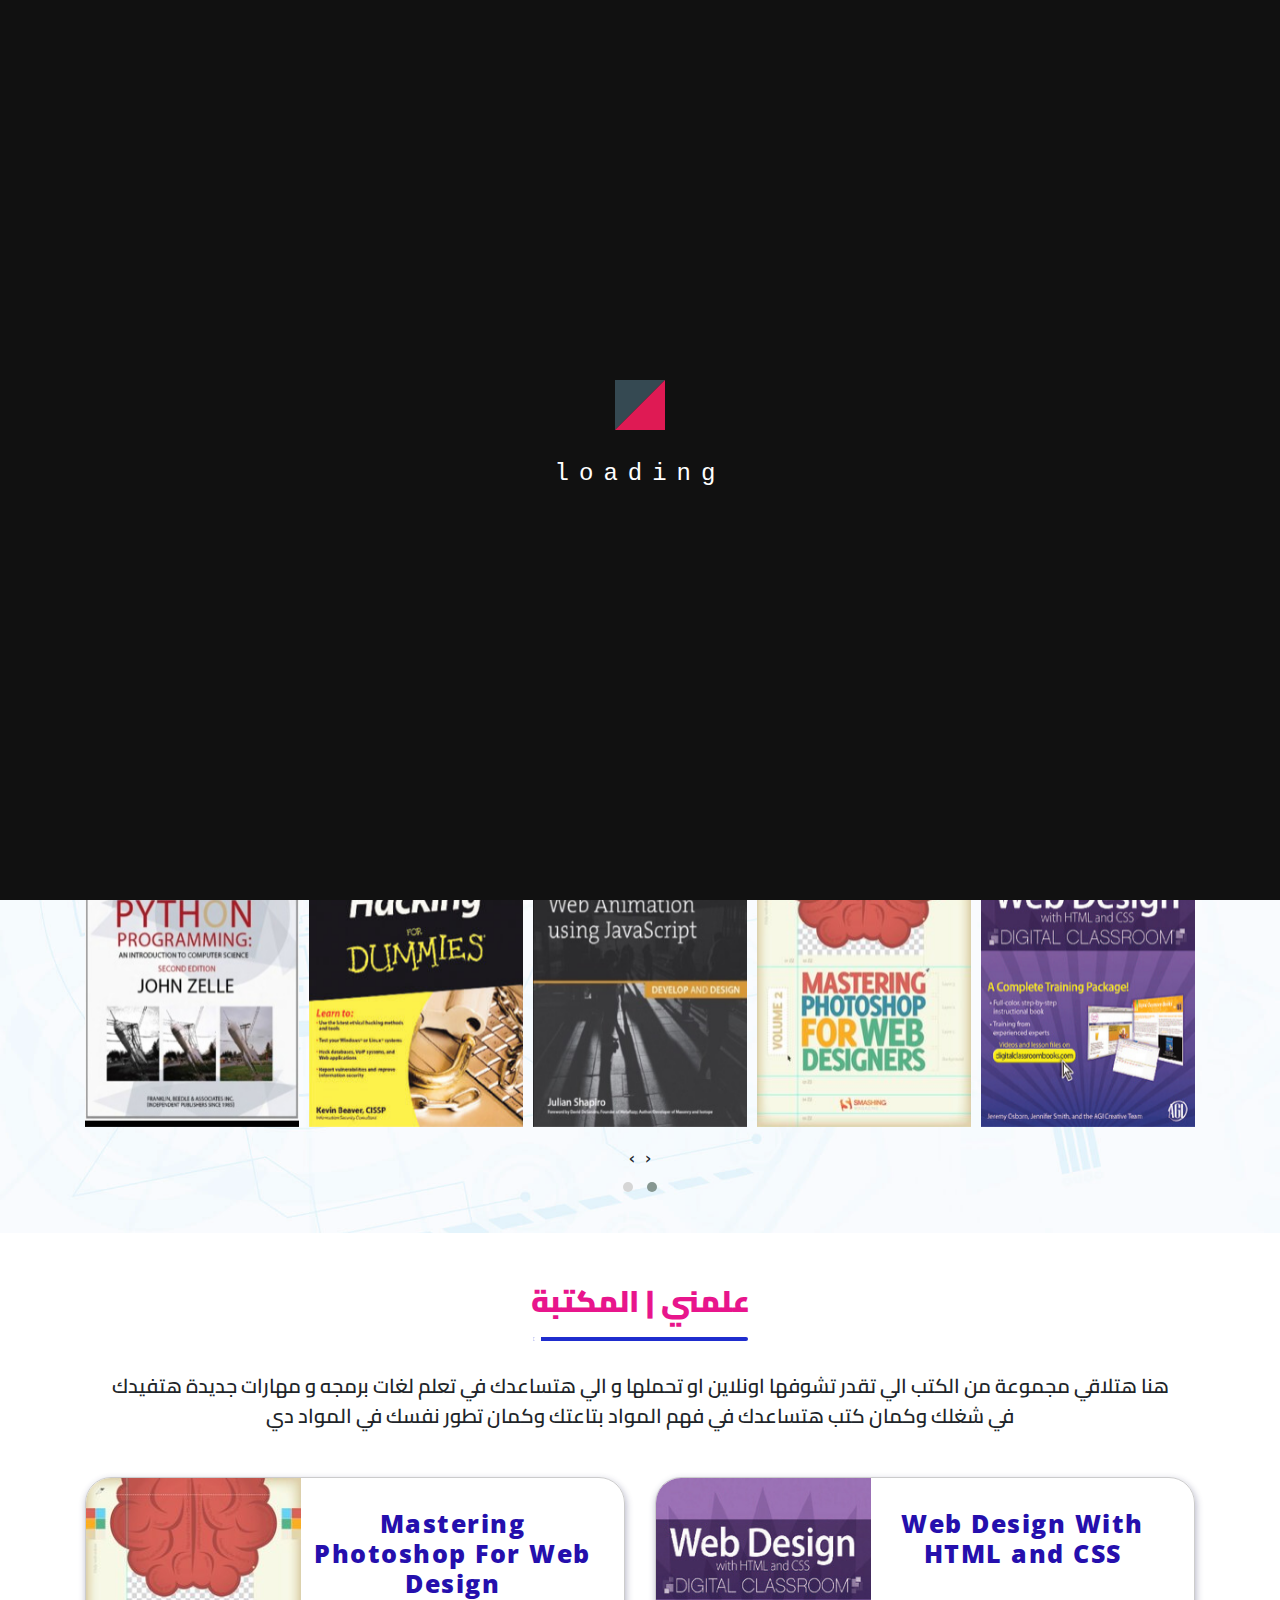
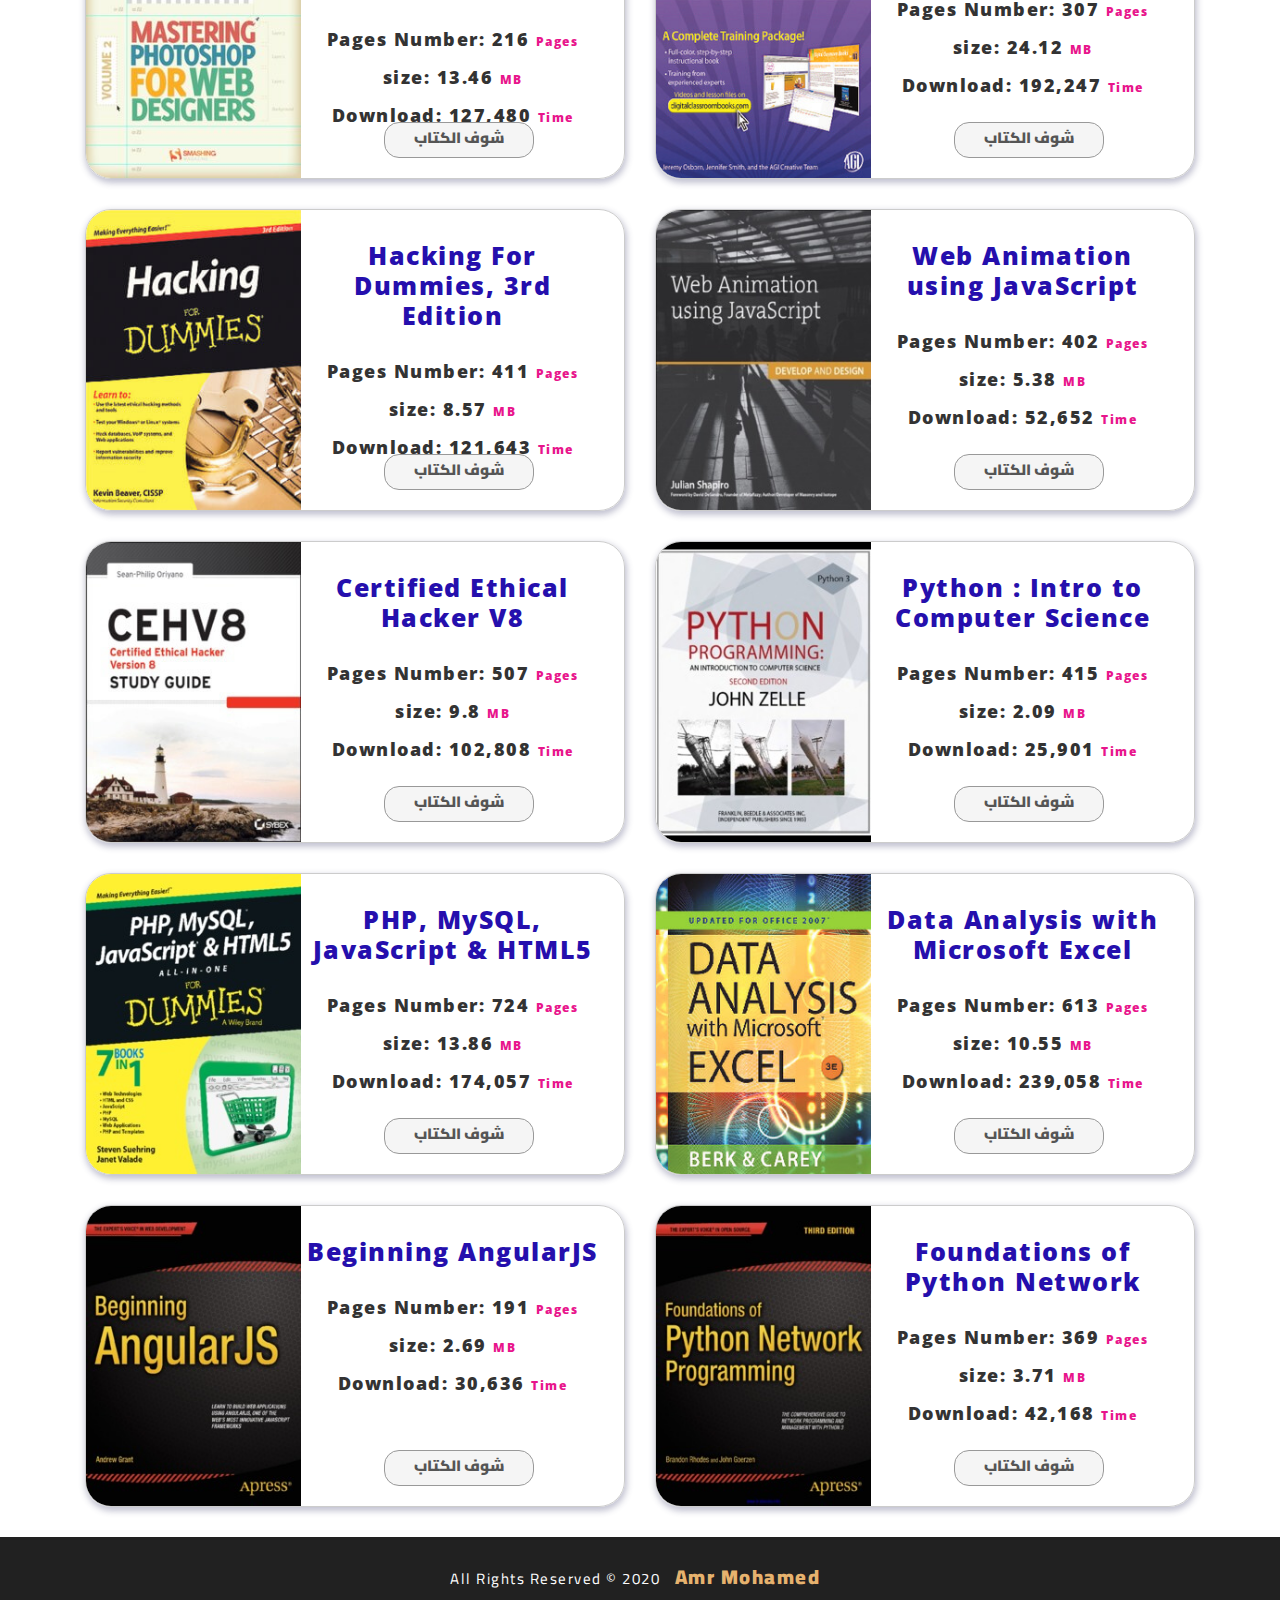
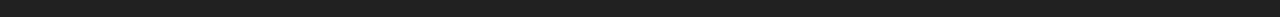
<file: books.html>
<!DOCTYPE html>
<html>

<head>
    <title>علمني | الكتب والمراجع</title>
    <meta charset="UTF-8">
    <link href="https://fonts.googleapis.com/css2?family=Cairo:wght@200;300;400;600&family=Caveat:wght@400;700&family=Open+Sans:wght@300;400&family=Permanent+Marker&family=Tajawal:wght@200;300;400&display=swap" rel="stylesheet">
    <link href="https://fonts.googleapis.com/css2?family=Cairo:wght@200;300;400;600&family=Caveat:wght@400;700&family=Open+Sans:wght@300;400&family=Permanent+Marker&display=swap" rel="stylesheet">
    <link rel="stylesheet" href="css/bootstrap.min.css">
    <link rel="stylesheet" href="css/normalize.css">
    <link rel="stylesheet" href="css/owl.carousel.min.css">
    <link rel="stylesheet" href="css/owl.theme.default.min.css">
    <link rel="stylesheet" href="css/books.css">
</head>

<body>

    <!-- hero section -->

    <div class="header">
        <div class="overlay">
            <div class="navigation_bar">
                <div class="container">
                    <nav class="navbar navbar-expand-lg">
                        <a class="navbar-brand" href="#"><img src="img/kisspng-higher-education-school-learning-computer-icons-literary-style-5ade9a688f1ca3.3241579715245379605862.png" alt="logo">
                            <p>علمني</p>
                        </a>
                        <button class="navbar-toggler" type="button" data-toggle="collapse" data-target="#navbarNavDropdown" aria-controls="navbarNavDropdown" aria-expanded="false" aria-label="Toggle navigation">
                            <span class="navbar-toggler-icon"><svg width="1em" height="1em" viewBox="0 0 16 16" class="bi bi-list" fill="currentColor" xmlns="http://www.w3.org/2000/svg">
                                    <path fill-rule="evenodd" d="M2.5 11.5A.5.5 0 0 1 3 11h10a.5.5 0 0 1 0 1H3a.5.5 0 0 1-.5-.5zm0-4A.5.5 0 0 1 3 7h10a.5.5 0 0 1 0 1H3a.5.5 0 0 1-.5-.5zm0-4A.5.5 0 0 1 3 3h10a.5.5 0 0 1 0 1H3a.5.5 0 0 1-.5-.5z" />
                                </svg></span>
                        </button>
                        <div class="collapse navbar-collapse" id="navbarNavDropdown">
                            <ul class="navbar-nav ml-auto">
                                <li class="nav-item">
                                    <a class="nav-link" href="index.html">الرئيسيه</a>
                                </li>
                                <li class="nav-item">
                                    <a class="nav-link" href="material.html">المواد الدراسيه</a>
                                </li>
                                <li class="nav-item">
                                    <a class="nav-link" href="courses.html">كورسات</a>
                                </li>
                                <li class="nav-item">
                                    <a class="nav-link active" href="books.html">كتب ومراجع</a>
                                </li>
                            </ul>
                        </div>
                    </nav>
                </div>
            </div>
            <div class="container">
                <div class="row">
                    <div class="col-lg-12 text-center hero-cont">
                        <img src="img/%D9%83%D8%AA%D8%A8.png" alt="welcome_img">
                        <h3>اهلا بيك في مكتبة علمني</h3>
                        <p>هنا هتلاقي الكتب الي هتساعدك انك تتعلم لغات البرمجه و كمان هتلاقي المراجع الي هتساعدك في دراستك الجامعيه من اكتر من مصدر وكمان الكتب الي واخده تقييم كويس</p>
                        <button class="start">يلا نبدا</button>
                    </div>
                </div>
            </div>
        </div>
    </div>


    <!-- popular section -->


    <div class="popular text-center">
        <div class="overlay">
            <h3>اقتراحات لاهم الكتب</h3>
            <div class="bar"></div>
            <p>هنا هنرشحلك مجموعة من الكتب الي تعتبر من اشهر الكتب علي موقع pdf driver و كمان الكتب صاحبة اكتر عدد تحميلات ف كل مجالات البرمجه</p>
            <div class="container">
                <div class="owl-carousel owl-theme">

                    <div class="item"><img src="img/p1.jpg" alt="book1"></div>
                    <div class="item"><img src="img/p2.jpg" alt="book2"></div>
                    <div class="item"><img src="img/p3.jpg" alt="book3"></div>
                    <div class="item"><img src="img/p4.jpg" alt="book4"></div>
                    <div class="item"><img src="img/p5.jpg" alt="book5"></div>
                    <div class="item"><img src="img/p6.jpg" alt="book6"></div>
                    <div class="item"><img src="img/p7.jpg" alt="book7"></div>
                    <div class="item"><img src="img/p8.jpg" alt="book8"></div>
                    <div class="item"><img src="img/p9.jpg" alt="book9"></div>
                    <div class="item"><img src="img/p10.jpg" alt="book10"></div>

                </div>
            </div>
        </div>
    </div>


    <!-- popular section -->


    <div class="content text-center">
        <div class="container">
            <h3>علمني | المكتبة</h3>
            <div class="bar"></div>
            <p> هنا هتلاقي مجموعة من الكتب الي تقدر تشوفها اونلاين او تحملها و الي هتساعدك في تعلم لغات برمجه و مهارات جديدة هتفيدك في شغلك وكمان كتب هتساعدك في فهم المواد بتاعتك وكمان تطور نفسك في المواد دي</p>
            <div class="row">

                <!-- first book -->


                <div class="col-lg-6 col-md-12 col-sm-12 mix Web_design Programming">
                    <div class="item">
                        <img src="img/p1.jpg" alt="book1">
                        <h4>Web Design With HTML and CSS</h4>
                        <p><span class="page_number">Pages Number: 307 <span class="span_style">Pages</span></span><br><span class="size">size: 24.12 <span class="span_style">MB</span> </span><br><span class="downloads">Download: 192,247 <span class="span_style">Time</span></span></p>
                        <button><a href="https://www.pdfdrive.com/web-design-with-html-and-css-e18760364.html">شوف الكتاب</a></button>
                    </div>
                </div>


                <!-- second book -->


                <div class="col-lg-6 col-md-12 col-sm-12 mix Web_design Programming">
                    <div class="item">
                        <img src="img/p2.jpg" alt="book2">
                        <h4>Mastering Photoshop For Web Design</h4>
                        <p><span class="page_number">Pages Number: 216 <span class="span_style">Pages</span></span><br><span class="size">size: 13.46 <span class="span_style">MB</span> </span><br><span class="downloads">Download: 127,480 <span class="span_style">Time</span></span></p>
                        <button><a href="https://www.pdfdrive.com/mastering-photoshop-for-web-design-e8109058.html">شوف الكتاب</a></button>
                    </div>
                </div>


                <!-- third book -->


                <div class="col-lg-6 col-md-12 col-sm-12 mix Web_design Programming">
                    <div class="item">
                        <img src="img/p3.jpg" alt="book3">
                        <h4>Web Animation using JavaScript</h4>
                        <p><span class="page_number">Pages Number: 402 <span class="span_style">Pages</span></span><br><span class="size">size: 5.38 <span class="span_style">MB</span> </span><br><span class="downloads">Download: 52,652 <span class="span_style">Time</span></span></p>
                        <button><a href="https://www.pdfdrive.com/web-animation-using-javascript-develop-design-e25729884.html">شوف الكتاب</a></button>
                    </div>
                </div>


                <!-- four book -->


                <div class="col-lg-6 col-md-12 col-sm-12 mix Web_design Programming">
                    <div class="item">
                        <img src="img/p4.jpg" alt="book4">
                        <h4>Hacking For Dummies, 3rd Edition</h4>
                        <p><span class="page_number">Pages Number: 411 <span class="span_style">Pages</span></span><br><span class="size">size: 8.57 <span class="span_style">MB</span> </span><br><span class="downloads">Download: 121,643 <span class="span_style">Time</span></span></p>
                        <button><a href="https://www.pdfdrive.com/hacking-for-dummies-3rd-edition-e8142411.html">شوف الكتاب</a></button>
                    </div>
                </div>


                <!-- five book -->


                <div class="col-lg-6 col-md-12 col-sm-12 mix Web_design Programming">
                    <div class="item">
                        <img src="img/p5.jpg" alt="book5">
                        <h4>Python : Intro to Computer Science</h4>
                        <p><span class="page_number">Pages Number: 415 <span class="span_style">Pages</span></span><br><span class="size">size: 2.09 <span class="span_style">MB</span> </span><br><span class="downloads">Download: 25,901 <span class="span_style">Time</span></span></p>
                        <button><a href="https://www.pdfdrive.com/python-programming-an-introduction-to-computer-science-e34732335.html">شوف الكتاب</a></button>
                    </div>
                </div>



                <!-- six book -->


                <div class="col-lg-6 col-md-12 col-sm-12 mix Web_design Programming">
                    <div class="item">
                        <img src="img/p6.jpg" alt="book6">
                        <h4>Certified Ethical Hacker V8</h4>
                        <p><span class="page_number">Pages Number: 507 <span class="span_style">Pages</span></span><br><span class="size">size: 9.8 <span class="span_style">MB</span> </span><br><span class="downloads">Download: 102,808 <span class="span_style">Time</span></span></p>
                        <button><a href="https://www.pdfdrive.com/certified-ethical-hacker-version-8-study-guide-e33585508.html">شوف الكتاب</a></button>
                    </div>
                </div>


                <!-- seven book -->


                <div class="col-lg-6 col-md-12 col-sm-12 mix Web_design Programming">
                    <div class="item">
                        <img src="img/p7.jpg" alt="book7">
                        <h4>Data Analysis with Microsoft Excel</h4>
                        <p><span class="page_number">Pages Number: 613 <span class="span_style">Pages</span></span><br><span class="size">size: 10.55 <span class="span_style">MB</span> </span><br><span class="downloads">Download: 239,058 <span class="span_style">Time</span></span></p>
                        <button><a href="https://www.pdfdrive.com/data-analysis-with-microsoft-excel-e25241812.html">شوف الكتاب</a></button>
                    </div>
                </div>



                <!-- eight book -->


                <div class="col-lg-6 col-md-12 col-sm-12 mix Web_design Programming">
                    <div class="item">
                        <img src="img/p8.jpg" alt="book8">
                        <h4>PHP, MySQL, JavaScript & HTML5</h4>
                        <p><span class="page_number">Pages Number: 724 <span class="span_style">Pages</span></span><br><span class="size">size: 13.86 <span class="span_style">MB</span> </span><br><span class="downloads">Download: 174,057 <span class="span_style">Time</span></span></p>
                        <button><a href="https://www.pdfdrive.com/php-mysql-javascript-html5-all-in-one-for-dummies-e18896179.html">شوف الكتاب</a></button>
                    </div>
                </div>


                <!-- nine book -->


                <div class="col-lg-6 col-md-12 col-sm-12 mix Web_design Programming">
                    <div class="item">
                        <img src="img/p9.jpg" alt="book9">
                        <h4>Foundations of Python Network</h4>
                        <p><span class="page_number">Pages Number: 369 <span class="span_style">Pages</span></span><br><span class="size">size: 3.71 <span class="span_style">MB</span> </span><br><span class="downloads">Download: 42,168 <span class="span_style">Time</span></span></p>
                        <button><a href="https://www.pdfdrive.com/foundations-of-python-network-programming-e22768963.html">شوف الكتاب</a></button>
                    </div>
                </div>



                <!-- ten book -->


                <div class="col-lg-6 col-md-12 col-sm-12 mix Web_design Programming">
                    <div class="item">
                        <img src="img/p10.jpg" alt="book10">
                        <h4>Beginning AngularJS</h4>
                        <p><span class="page_number">Pages Number: 191 <span class="span_style">Pages</span></span><br><span class="size">size: 2.69 <span class="span_style">MB</span> </span><br><span class="downloads">Download: 30,636 <span class="span_style">Time</span></span></p>
                        <button><a href="https://www.pdfdrive.com/beginning-angularjs-e26601368.html">شوف الكتاب</a></button>
                    </div>
                </div>



            </div>
        </div>
    </div>



    <!-- scroll to top -->

    <div class="scroll"><abbr title="press to scroll to top"><svg width="1em" height="1em" viewBox="0 0 16 16" class="bi bi-chevron-double-up" fill="currentColor" xmlns="http://www.w3.org/2000/svg">
                <path fill-rule="evenodd" d="M7.646 2.646a.5.5 0 0 1 .708 0l6 6a.5.5 0 0 1-.708.708L8 3.707 2.354 9.354a.5.5 0 1 1-.708-.708l6-6z" />
                <path fill-rule="evenodd" d="M7.646 6.646a.5.5 0 0 1 .708 0l6 6a.5.5 0 0 1-.708.708L8 7.707l-5.646 5.647a.5.5 0 0 1-.708-.708l6-6z" />
            </svg></abbr></div>


    <!-- start footer -->
    <div class="footer text-center">
        <div class="container">
            <p>All Rights Reserved &copy; 2020 <a href="https://amr-mohamed1.github.io/my-portfolio/
">Amr Mohamed</a></p>
        </div>
    </div>
    <!-- end footer-->


    <!-- loading page -->
    <div class="loading">
        <div class="cssloader">
            <div class="sh1"></div>
            <div class="sh2"></div>
            <h4 class="lt">loading</h4>
        </div>
    </div>
    <script src="js/jquery-3.5.1.min.js"></script>
    <script src="js/popper.min.js"></script>
    <script src="js/owl.carousel.min.js"></script>
    <script src="js/bootstrap.min.js"></script>
    <script src="js/books.js"></script>
</body></html>
</file>
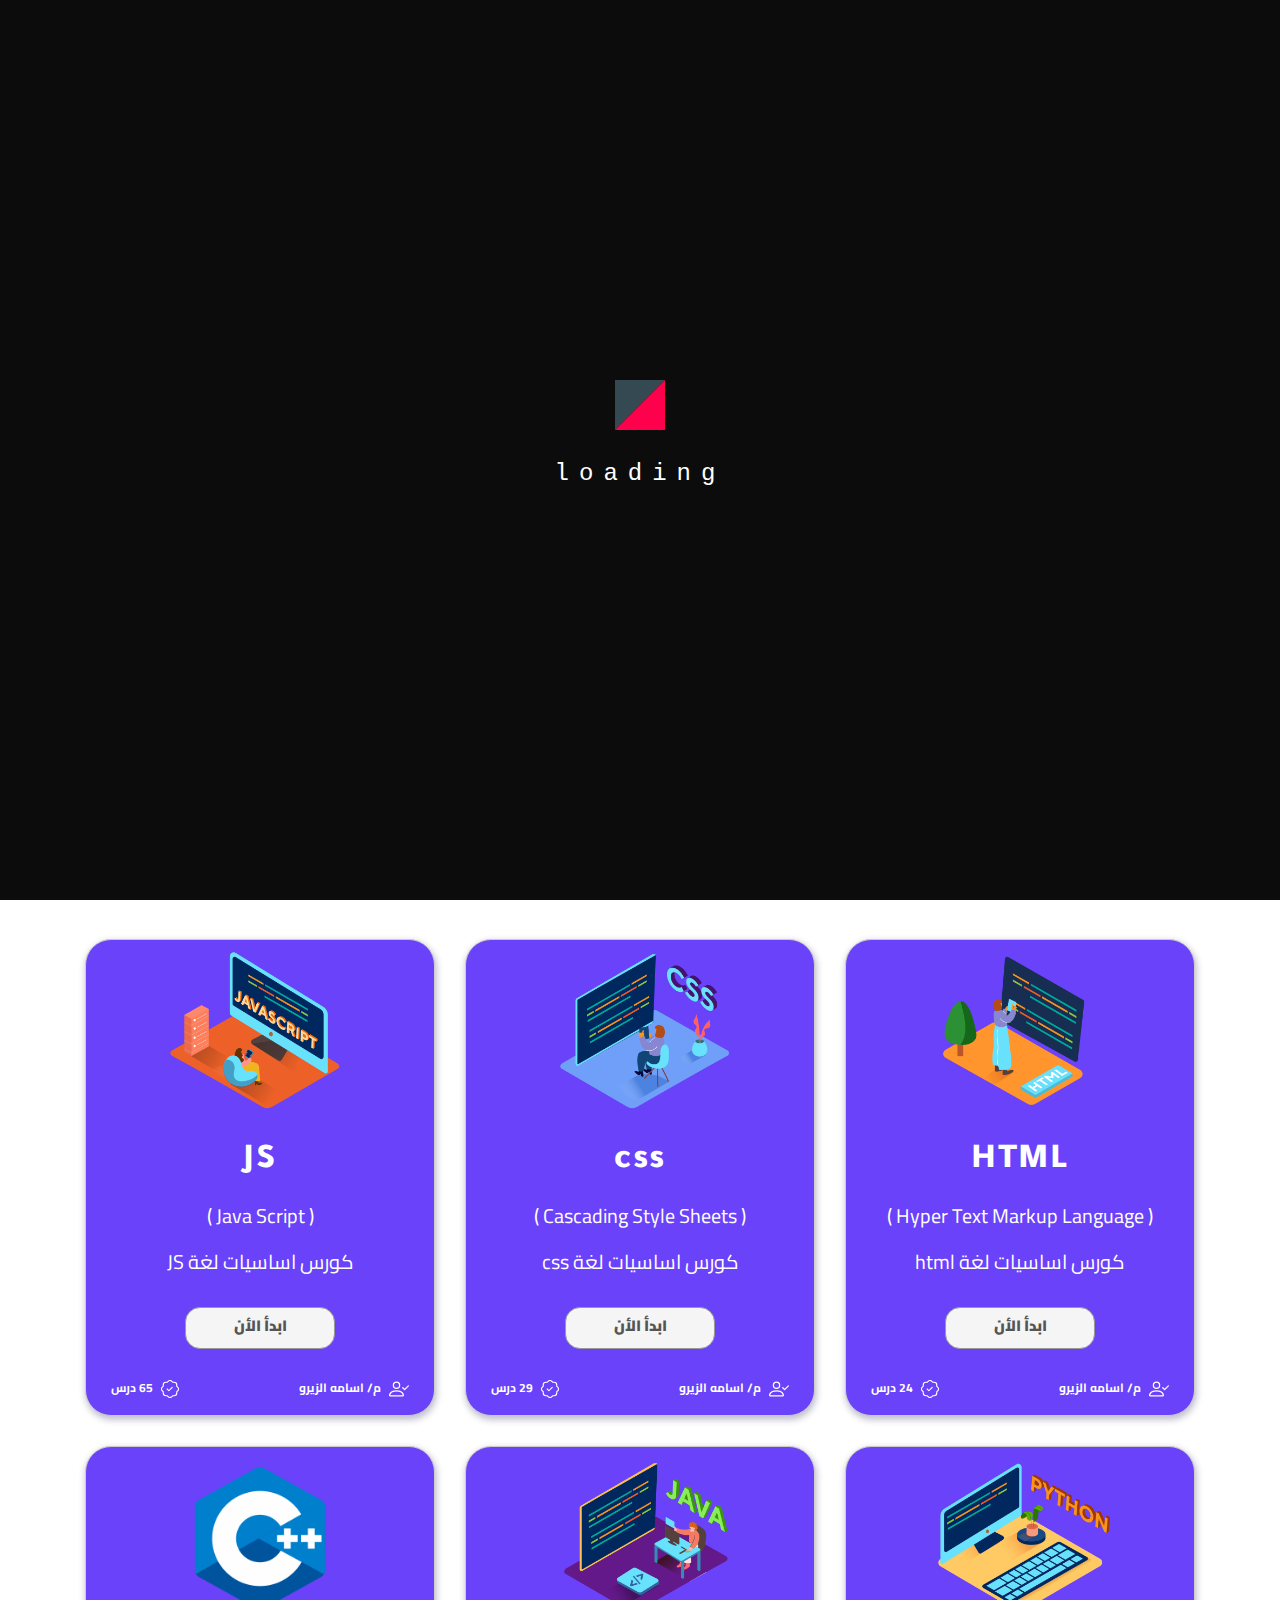
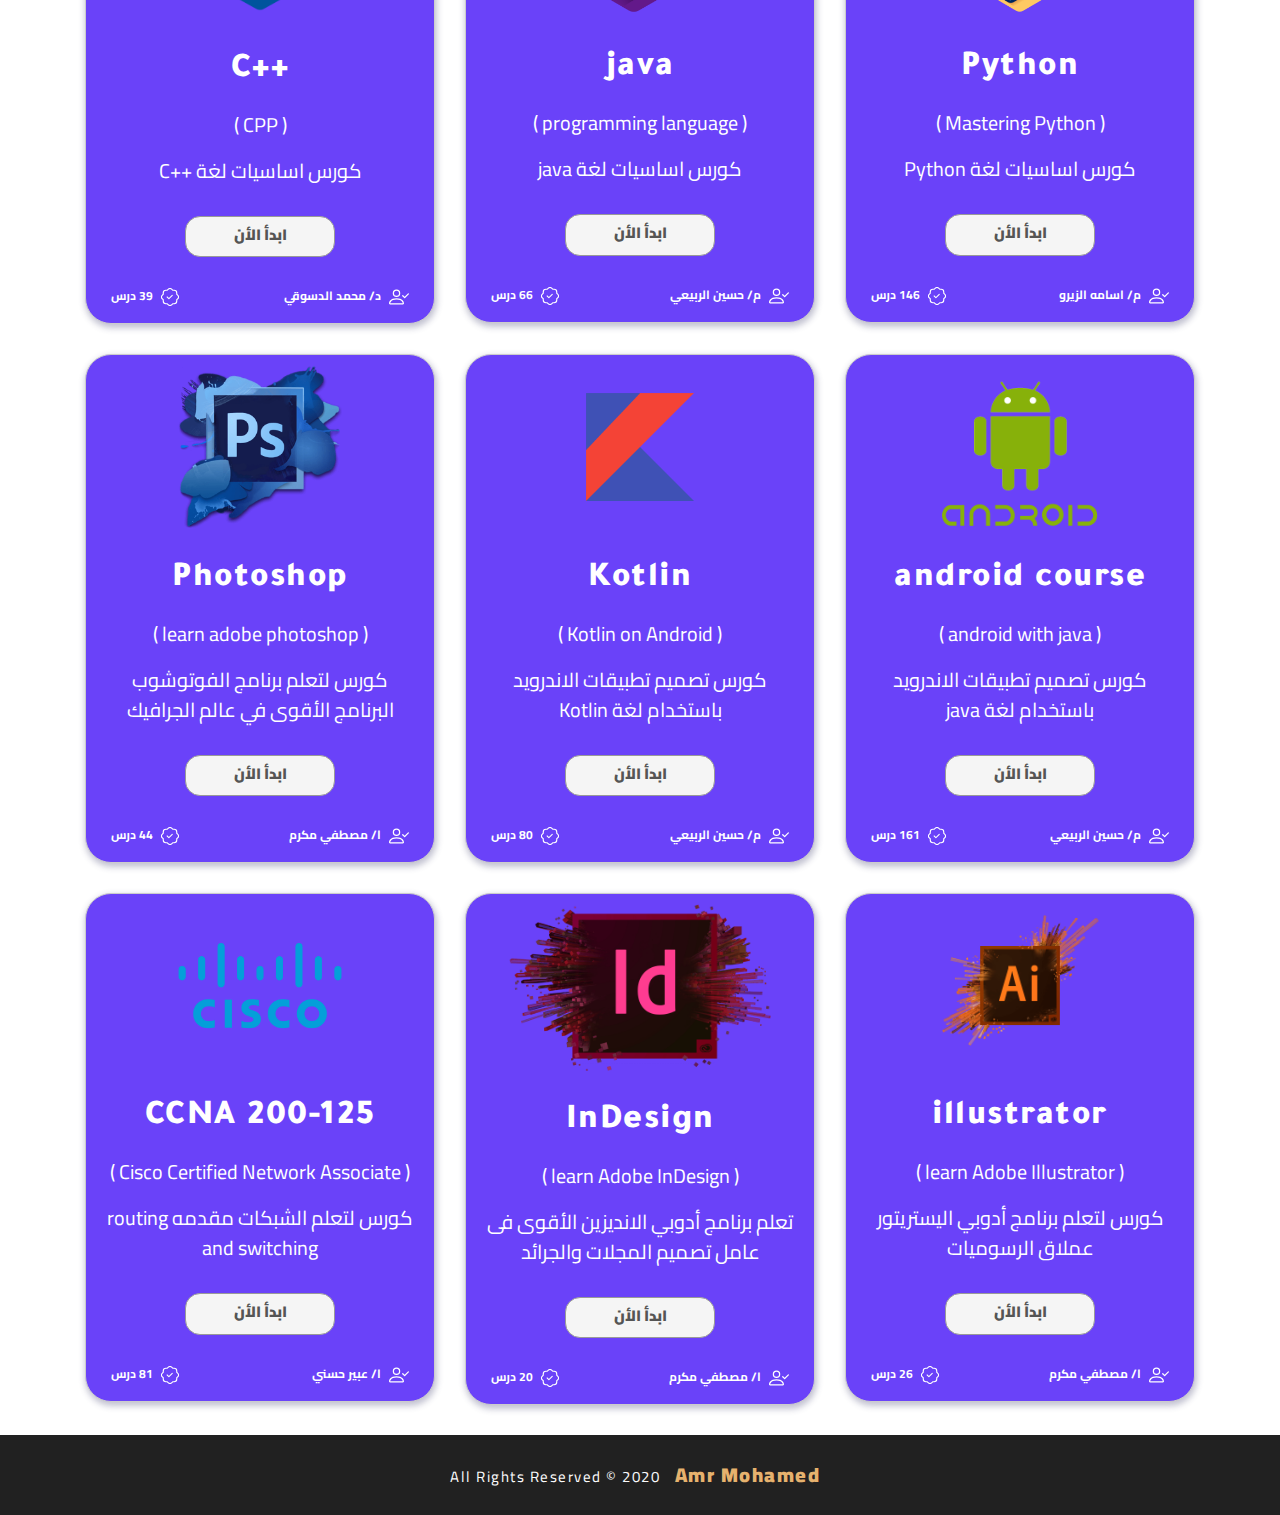
<file: courses.html>
<!DOCTYPE html>
<html>

<head>
    <title>علمني | الكورسات</title>
    <meta charset="UTF-8">
    <link href="https://fonts.googleapis.com/css2?family=Cairo:wght@200;300;400;600&family=Caveat:wght@400;700&family=Open+Sans:wght@300;400&family=Permanent+Marker&family=Tajawal:wght@200;300;400&display=swap" rel="stylesheet">
    <link href="https://fonts.googleapis.com/css2?family=Cairo:wght@200;300;400;600&family=Caveat:wght@400;700&family=Open+Sans:wght@300;400&family=Permanent+Marker&display=swap" rel="stylesheet">
    <link rel="stylesheet" href="css/normalize.css">
    <link rel="stylesheet" href="css/bootstrap.min.css">
    <link rel="stylesheet" href="css/courses_style.css">
</head>

<body>

    <div class="navigation_bar">
        <div class="container">
            <nav class="navbar navbar-expand-lg">
                <a class="navbar-brand" href="#"><img src="img/kisspng-higher-education-school-learning-computer-icons-literary-style-5ade9a688f1ca3.3241579715245379605862.png" alt="logo">
                    <p>علمني</p>
                </a>
                <button class="navbar-toggler" type="button" data-toggle="collapse" data-target="#navbarNavDropdown" aria-controls="navbarNavDropdown" aria-expanded="false" aria-label="Toggle navigation">
                    <span class="navbar-toggler-icon"><svg width="1em" height="1em" viewBox="0 0 16 16" class="bi bi-list" fill="currentColor" xmlns="http://www.w3.org/2000/svg">
                            <path fill-rule="evenodd" d="M2.5 11.5A.5.5 0 0 1 3 11h10a.5.5 0 0 1 0 1H3a.5.5 0 0 1-.5-.5zm0-4A.5.5 0 0 1 3 7h10a.5.5 0 0 1 0 1H3a.5.5 0 0 1-.5-.5zm0-4A.5.5 0 0 1 3 3h10a.5.5 0 0 1 0 1H3a.5.5 0 0 1-.5-.5z" />
                        </svg></span>
                </button>
                <div class="collapse navbar-collapse" id="navbarNavDropdown">
                    <ul class="navbar-nav ml-auto">
                        <li class="nav-item">
                            <a class="nav-link" href="index.html">الرئيسيه</a>
                        </li>
                        <li class="nav-item">
                            <a class="nav-link" href="material.html">المواد الدراسيه</a>
                        </li>
                        <li class="nav-item">
                            <a class="nav-link active" href="courses.html">كورسات</a>
                        </li>
                        <li class="nav-item">
                            <a class="nav-link" href="books.html">كتب ومراجع</a>
                        </li>
                    </ul>
                </div>
            </nav>
        </div>
    </div>

    <div class="header">
        <div class="container">
            <div class="row">
                <div class="col-lg-6"><img src="img/office_work_.png" alt="office_work"></div>
                <div class="col-lg-6 text-center">
                    <img class="header_logo" src="img/reading.png" alt="reading">
                    <h3>اهلا بيك في الكورسات</h3>
                    <p>هنا هتلاقي كورسات كتير في مجالات مختلفه زي تصميم المواقع و تصميم تطبيقات الهاتف و غيرها من الكوسات الي هتساعدك في اختيار و تعلم مجال شغلك في المستقبل</p>
                    <button class="start_button">يلا نبدا</button>
                </div>
            </div>
        </div>
    </div>

    <div class="content text-center">
        <div class="container">
            <h2>علمني | كورسات اونلاين</h2>
            <div class="bar"></div>
            <p class="intro">اختار تراك من ضمن التراكات الي موجوده او دور علي الكورس الي انت عايزو</p>

            <!-- mix it up list -->

            <div class="list">
                <ul>
                    <li class="upper active" data-filter="all">ALL</li>
                    <li class="filter" data-filter=".Programming">Programming language</li>
                    <li class="filter" data-filter=".Android">Android</li>
                    <li class="filter" data-filter=".Web_design">Web design</li>
                    <li class="filter" data-filter=".Network">Network</li>
                    <li class="filter" data-filter=".Graphics">Graphics</li>
                </ul>
            </div>

            <div class="row">

                <!-- html -->

                <div class="col-lg-4 col-md-6 col-sm-12 mix Web_design">
                    <div class="item">
                        <img src="img/html.png" alt="html_img">
                        <h2>HTML</h2>
                        <p>( Hyper Text Markup Language )</p>
                        <p>كورس اساسيات لغة html</p>
                        <button><a href="https://www.youtube.com/watch?v=PYjyg0LNTfE&list=PLDoPjvoNmBAwClZ1PDcjWilxp9YERUbNt">ابدأ الأن</a></button>
                        <p class="instractor"><svg width="1em" height="1em" viewBox="0 0 16 16" class="bi bi-person-check" fill="currentColor" xmlns="http://www.w3.org/2000/svg">
                                <path fill-rule="evenodd" d="M11 14s1 0 1-1-1-4-6-4-6 3-6 4 1 1 1 1h10zm-9.995-.944v-.002.002zM1.022 13h9.956a.274.274 0 0 0 .014-.002l.008-.002c-.001-.246-.154-.986-.832-1.664C9.516 10.68 8.289 10 6 10c-2.29 0-3.516.68-4.168 1.332-.678.678-.83 1.418-.832 1.664a1.05 1.05 0 0 0 .022.004zm9.974.056v-.002.002zM6 7a2 2 0 1 0 0-4 2 2 0 0 0 0 4zm3-2a3 3 0 1 1-6 0 3 3 0 0 1 6 0zm6.854.146a.5.5 0 0 1 0 .708l-3 3a.5.5 0 0 1-.708 0l-1.5-1.5a.5.5 0 0 1 .708-.708L12.5 7.793l2.646-2.647a.5.5 0 0 1 .708 0z" />
                            </svg> م/ اسامه الزيرو</p>
                        <p class="lesson_number"><svg width="1em" height="1em" viewBox="0 0 16 16" class="bi bi-patch-check" fill="currentColor" xmlns="http://www.w3.org/2000/svg">
                                <path fill-rule="evenodd" d="M10.273 2.513l-.921-.944.715-.698.622.637.89-.011a2.89 2.89 0 0 1 2.924 2.924l-.01.89.636.622a2.89 2.89 0 0 1 0 4.134l-.637.622.011.89a2.89 2.89 0 0 1-2.924 2.924l-.89-.01-.622.636a2.89 2.89 0 0 1-4.134 0l-.622-.637-.89.011a2.89 2.89 0 0 1-2.924-2.924l.01-.89-.636-.622a2.89 2.89 0 0 1 0-4.134l.637-.622-.011-.89a2.89 2.89 0 0 1 2.924-2.924l.89.01.622-.636a2.89 2.89 0 0 1 4.134 0l-.715.698a1.89 1.89 0 0 0-2.704 0l-.92.944-1.32-.016a1.89 1.89 0 0 0-1.911 1.912l.016 1.318-.944.921a1.89 1.89 0 0 0 0 2.704l.944.92-.016 1.32a1.89 1.89 0 0 0 1.912 1.911l1.318-.016.921.944a1.89 1.89 0 0 0 2.704 0l.92-.944 1.32.016a1.89 1.89 0 0 0 1.911-1.912l-.016-1.318.944-.921a1.89 1.89 0 0 0 0-2.704l-.944-.92.016-1.32a1.89 1.89 0 0 0-1.912-1.911l-1.318.016z" />
                                <path fill-rule="evenodd" d="M10.354 6.146a.5.5 0 0 1 0 .708l-3 3a.5.5 0 0 1-.708 0l-1.5-1.5a.5.5 0 1 1 .708-.708L7 8.793l2.646-2.647a.5.5 0 0 1 .708 0z" />
                            </svg> 24 درس</p>
                    </div>
                </div>


                <!-- css -->


                <div class="col-lg-4 col-md-6 col-sm-12 mix Web_design">
                    <div class="item">
                        <img src="img/css.png" alt="css-img">
                        <h2>css</h2>
                        <p>( Cascading Style Sheets )</p>
                        <p>كورس اساسيات لغة css</p>
                        <button><a href="https://www.youtube.com/watch?v=Iu1T7j2FA4M&list=PLDoPjvoNmBAzAeIcXA3_JsmSkPKOs9W-Y">ابدأ الأن</a></button>
                        <p class="instractor"><svg width="1em" height="1em" viewBox="0 0 16 16" class="bi bi-person-check" fill="currentColor" xmlns="http://www.w3.org/2000/svg">
                                <path fill-rule="evenodd" d="M11 14s1 0 1-1-1-4-6-4-6 3-6 4 1 1 1 1h10zm-9.995-.944v-.002.002zM1.022 13h9.956a.274.274 0 0 0 .014-.002l.008-.002c-.001-.246-.154-.986-.832-1.664C9.516 10.68 8.289 10 6 10c-2.29 0-3.516.68-4.168 1.332-.678.678-.83 1.418-.832 1.664a1.05 1.05 0 0 0 .022.004zm9.974.056v-.002.002zM6 7a2 2 0 1 0 0-4 2 2 0 0 0 0 4zm3-2a3 3 0 1 1-6 0 3 3 0 0 1 6 0zm6.854.146a.5.5 0 0 1 0 .708l-3 3a.5.5 0 0 1-.708 0l-1.5-1.5a.5.5 0 0 1 .708-.708L12.5 7.793l2.646-2.647a.5.5 0 0 1 .708 0z" />
                            </svg> م/ اسامه الزيرو</p>
                        <p class="lesson_number"><svg width="1em" height="1em" viewBox="0 0 16 16" class="bi bi-patch-check" fill="currentColor" xmlns="http://www.w3.org/2000/svg">
                                <path fill-rule="evenodd" d="M10.273 2.513l-.921-.944.715-.698.622.637.89-.011a2.89 2.89 0 0 1 2.924 2.924l-.01.89.636.622a2.89 2.89 0 0 1 0 4.134l-.637.622.011.89a2.89 2.89 0 0 1-2.924 2.924l-.89-.01-.622.636a2.89 2.89 0 0 1-4.134 0l-.622-.637-.89.011a2.89 2.89 0 0 1-2.924-2.924l.01-.89-.636-.622a2.89 2.89 0 0 1 0-4.134l.637-.622-.011-.89a2.89 2.89 0 0 1 2.924-2.924l.89.01.622-.636a2.89 2.89 0 0 1 4.134 0l-.715.698a1.89 1.89 0 0 0-2.704 0l-.92.944-1.32-.016a1.89 1.89 0 0 0-1.911 1.912l.016 1.318-.944.921a1.89 1.89 0 0 0 0 2.704l.944.92-.016 1.32a1.89 1.89 0 0 0 1.912 1.911l1.318-.016.921.944a1.89 1.89 0 0 0 2.704 0l.92-.944 1.32.016a1.89 1.89 0 0 0 1.911-1.912l-.016-1.318.944-.921a1.89 1.89 0 0 0 0-2.704l-.944-.92.016-1.32a1.89 1.89 0 0 0-1.912-1.911l-1.318.016z" />
                                <path fill-rule="evenodd" d="M10.354 6.146a.5.5 0 0 1 0 .708l-3 3a.5.5 0 0 1-.708 0l-1.5-1.5a.5.5 0 1 1 .708-.708L7 8.793l2.646-2.647a.5.5 0 0 1 .708 0z" />
                            </svg> 29 درس</p>
                    </div>
                </div>


                <!-- js -->


                <div class="col-lg-4 col-md-6 col-sm-12 mix Web_design Programming">
                    <div class="item">
                        <img src="img/javascript.png" alt="js_img">
                        <h2>JS</h2>
                        <p>( Java Script )</p>
                        <p>كورس اساسيات لغة JS</p>
                        <button><a href="https://www.youtube.com/watch?v=eKuNnpWhm7c&list=PLDoPjvoNmBAw6p0z0Ek0OjPzeXoqlFlCh">ابدأ الأن</a></button>
                        <p class="instractor"><svg width="1em" height="1em" viewBox="0 0 16 16" class="bi bi-person-check" fill="currentColor" xmlns="http://www.w3.org/2000/svg">
                                <path fill-rule="evenodd" d="M11 14s1 0 1-1-1-4-6-4-6 3-6 4 1 1 1 1h10zm-9.995-.944v-.002.002zM1.022 13h9.956a.274.274 0 0 0 .014-.002l.008-.002c-.001-.246-.154-.986-.832-1.664C9.516 10.68 8.289 10 6 10c-2.29 0-3.516.68-4.168 1.332-.678.678-.83 1.418-.832 1.664a1.05 1.05 0 0 0 .022.004zm9.974.056v-.002.002zM6 7a2 2 0 1 0 0-4 2 2 0 0 0 0 4zm3-2a3 3 0 1 1-6 0 3 3 0 0 1 6 0zm6.854.146a.5.5 0 0 1 0 .708l-3 3a.5.5 0 0 1-.708 0l-1.5-1.5a.5.5 0 0 1 .708-.708L12.5 7.793l2.646-2.647a.5.5 0 0 1 .708 0z" />
                            </svg> م/ اسامه الزيرو</p>
                        <p class="lesson_number"><svg width="1em" height="1em" viewBox="0 0 16 16" class="bi bi-patch-check" fill="currentColor" xmlns="http://www.w3.org/2000/svg">
                                <path fill-rule="evenodd" d="M10.273 2.513l-.921-.944.715-.698.622.637.89-.011a2.89 2.89 0 0 1 2.924 2.924l-.01.89.636.622a2.89 2.89 0 0 1 0 4.134l-.637.622.011.89a2.89 2.89 0 0 1-2.924 2.924l-.89-.01-.622.636a2.89 2.89 0 0 1-4.134 0l-.622-.637-.89.011a2.89 2.89 0 0 1-2.924-2.924l.01-.89-.636-.622a2.89 2.89 0 0 1 0-4.134l.637-.622-.011-.89a2.89 2.89 0 0 1 2.924-2.924l.89.01.622-.636a2.89 2.89 0 0 1 4.134 0l-.715.698a1.89 1.89 0 0 0-2.704 0l-.92.944-1.32-.016a1.89 1.89 0 0 0-1.911 1.912l.016 1.318-.944.921a1.89 1.89 0 0 0 0 2.704l.944.92-.016 1.32a1.89 1.89 0 0 0 1.912 1.911l1.318-.016.921.944a1.89 1.89 0 0 0 2.704 0l.92-.944 1.32.016a1.89 1.89 0 0 0 1.911-1.912l-.016-1.318.944-.921a1.89 1.89 0 0 0 0-2.704l-.944-.92.016-1.32a1.89 1.89 0 0 0-1.912-1.911l-1.318.016z" />
                                <path fill-rule="evenodd" d="M10.354 6.146a.5.5 0 0 1 0 .708l-3 3a.5.5 0 0 1-.708 0l-1.5-1.5a.5.5 0 1 1 .708-.708L7 8.793l2.646-2.647a.5.5 0 0 1 .708 0z" />
                            </svg> 65 درس</p>

                    </div>
                </div>


                <!-- PYTON -->

                <div class="col-lg-4 col-md-6 col-sm-12  mix Programming">
                    <div class="item">
                        <img src="img/python.png" alt="python_img">
                        <h2>Python</h2>
                        <p>( Mastering Python )</p>
                        <p>كورس اساسيات لغة Python</p>
                        <button><a href="https://www.youtube.com/watch?v=mvZHDpCHphk&list=PLDoPjvoNmBAyE_gei5d18qkfIe-Z8mocs">ابدأ الأن</a></button>
                        <p class="instractor"><svg width="1em" height="1em" viewBox="0 0 16 16" class="bi bi-person-check" fill="currentColor" xmlns="http://www.w3.org/2000/svg">
                                <path fill-rule="evenodd" d="M11 14s1 0 1-1-1-4-6-4-6 3-6 4 1 1 1 1h10zm-9.995-.944v-.002.002zM1.022 13h9.956a.274.274 0 0 0 .014-.002l.008-.002c-.001-.246-.154-.986-.832-1.664C9.516 10.68 8.289 10 6 10c-2.29 0-3.516.68-4.168 1.332-.678.678-.83 1.418-.832 1.664a1.05 1.05 0 0 0 .022.004zm9.974.056v-.002.002zM6 7a2 2 0 1 0 0-4 2 2 0 0 0 0 4zm3-2a3 3 0 1 1-6 0 3 3 0 0 1 6 0zm6.854.146a.5.5 0 0 1 0 .708l-3 3a.5.5 0 0 1-.708 0l-1.5-1.5a.5.5 0 0 1 .708-.708L12.5 7.793l2.646-2.647a.5.5 0 0 1 .708 0z" />
                            </svg> م/ اسامه الزيرو</p>
                        <p class="lesson_number"><svg width="1em" height="1em" viewBox="0 0 16 16" class="bi bi-patch-check" fill="currentColor" xmlns="http://www.w3.org/2000/svg">
                                <path fill-rule="evenodd" d="M10.273 2.513l-.921-.944.715-.698.622.637.89-.011a2.89 2.89 0 0 1 2.924 2.924l-.01.89.636.622a2.89 2.89 0 0 1 0 4.134l-.637.622.011.89a2.89 2.89 0 0 1-2.924 2.924l-.89-.01-.622.636a2.89 2.89 0 0 1-4.134 0l-.622-.637-.89.011a2.89 2.89 0 0 1-2.924-2.924l.01-.89-.636-.622a2.89 2.89 0 0 1 0-4.134l.637-.622-.011-.89a2.89 2.89 0 0 1 2.924-2.924l.89.01.622-.636a2.89 2.89 0 0 1 4.134 0l-.715.698a1.89 1.89 0 0 0-2.704 0l-.92.944-1.32-.016a1.89 1.89 0 0 0-1.911 1.912l.016 1.318-.944.921a1.89 1.89 0 0 0 0 2.704l.944.92-.016 1.32a1.89 1.89 0 0 0 1.912 1.911l1.318-.016.921.944a1.89 1.89 0 0 0 2.704 0l.92-.944 1.32.016a1.89 1.89 0 0 0 1.911-1.912l-.016-1.318.944-.921a1.89 1.89 0 0 0 0-2.704l-.944-.92.016-1.32a1.89 1.89 0 0 0-1.912-1.911l-1.318.016z" />
                                <path fill-rule="evenodd" d="M10.354 6.146a.5.5 0 0 1 0 .708l-3 3a.5.5 0 0 1-.708 0l-1.5-1.5a.5.5 0 1 1 .708-.708L7 8.793l2.646-2.647a.5.5 0 0 1 .708 0z" />
                            </svg> 146 درس</p>
                    </div>
                </div>


                <!-- java -->


                <div class="col-lg-4 col-md-6 col-sm-12 mix Programming">
                    <div class="item">
                        <img src="img/java.png" alt="java_img">
                        <h2>java</h2>
                        <p>( programming language )</p>
                        <p>كورس اساسيات لغة java</p>
                        <button><a href="https://www.youtube.com/watch?v=Qt9_WMNuYP0&list=PLF8OvnCBlEY1lalnvdYmz4O_x7wII8NiI">ابدأ الأن</a></button>
                        <p class="instractor"><svg width="1em" height="1em" viewBox="0 0 16 16" class="bi bi-person-check" fill="currentColor" xmlns="http://www.w3.org/2000/svg">
                                <path fill-rule="evenodd" d="M11 14s1 0 1-1-1-4-6-4-6 3-6 4 1 1 1 1h10zm-9.995-.944v-.002.002zM1.022 13h9.956a.274.274 0 0 0 .014-.002l.008-.002c-.001-.246-.154-.986-.832-1.664C9.516 10.68 8.289 10 6 10c-2.29 0-3.516.68-4.168 1.332-.678.678-.83 1.418-.832 1.664a1.05 1.05 0 0 0 .022.004zm9.974.056v-.002.002zM6 7a2 2 0 1 0 0-4 2 2 0 0 0 0 4zm3-2a3 3 0 1 1-6 0 3 3 0 0 1 6 0zm6.854.146a.5.5 0 0 1 0 .708l-3 3a.5.5 0 0 1-.708 0l-1.5-1.5a.5.5 0 0 1 .708-.708L12.5 7.793l2.646-2.647a.5.5 0 0 1 .708 0z" />
                            </svg> م/ حسين الربيعي</p>
                        <p class="lesson_number"><svg width="1em" height="1em" viewBox="0 0 16 16" class="bi bi-patch-check" fill="currentColor" xmlns="http://www.w3.org/2000/svg">
                                <path fill-rule="evenodd" d="M10.273 2.513l-.921-.944.715-.698.622.637.89-.011a2.89 2.89 0 0 1 2.924 2.924l-.01.89.636.622a2.89 2.89 0 0 1 0 4.134l-.637.622.011.89a2.89 2.89 0 0 1-2.924 2.924l-.89-.01-.622.636a2.89 2.89 0 0 1-4.134 0l-.622-.637-.89.011a2.89 2.89 0 0 1-2.924-2.924l.01-.89-.636-.622a2.89 2.89 0 0 1 0-4.134l.637-.622-.011-.89a2.89 2.89 0 0 1 2.924-2.924l.89.01.622-.636a2.89 2.89 0 0 1 4.134 0l-.715.698a1.89 1.89 0 0 0-2.704 0l-.92.944-1.32-.016a1.89 1.89 0 0 0-1.911 1.912l.016 1.318-.944.921a1.89 1.89 0 0 0 0 2.704l.944.92-.016 1.32a1.89 1.89 0 0 0 1.912 1.911l1.318-.016.921.944a1.89 1.89 0 0 0 2.704 0l.92-.944 1.32.016a1.89 1.89 0 0 0 1.911-1.912l-.016-1.318.944-.921a1.89 1.89 0 0 0 0-2.704l-.944-.92.016-1.32a1.89 1.89 0 0 0-1.912-1.911l-1.318.016z" />
                                <path fill-rule="evenodd" d="M10.354 6.146a.5.5 0 0 1 0 .708l-3 3a.5.5 0 0 1-.708 0l-1.5-1.5a.5.5 0 1 1 .708-.708L7 8.793l2.646-2.647a.5.5 0 0 1 .708 0z" />
                            </svg> 66 درس</p>
                    </div>
                </div>


                <!-- c++ -->


                <div class="col-lg-4 col-md-6 col-sm-12 mix Programming">
                    <div class="item">
                        <img style="width: 53%;" src="img/c++.png" alt="c++_img">
                        <h2>++C</h2>
                        <p>( CPP )</p>
                        <p>كورس اساسيات لغة ++C</p>
                        <button><a href="https://www.youtube.com/watch?v=Fr6wJ5_Hok0&list=PL1DUmTEdeA6IUD9Gt5rZlQfbZyAWXd-oD">ابدأ الأن</a></button>
                        <p class="instractor"><svg width="1em" height="1em" viewBox="0 0 16 16" class="bi bi-person-check" fill="currentColor" xmlns="http://www.w3.org/2000/svg">
                                <path fill-rule="evenodd" d="M11 14s1 0 1-1-1-4-6-4-6 3-6 4 1 1 1 1h10zm-9.995-.944v-.002.002zM1.022 13h9.956a.274.274 0 0 0 .014-.002l.008-.002c-.001-.246-.154-.986-.832-1.664C9.516 10.68 8.289 10 6 10c-2.29 0-3.516.68-4.168 1.332-.678.678-.83 1.418-.832 1.664a1.05 1.05 0 0 0 .022.004zm9.974.056v-.002.002zM6 7a2 2 0 1 0 0-4 2 2 0 0 0 0 4zm3-2a3 3 0 1 1-6 0 3 3 0 0 1 6 0zm6.854.146a.5.5 0 0 1 0 .708l-3 3a.5.5 0 0 1-.708 0l-1.5-1.5a.5.5 0 0 1 .708-.708L12.5 7.793l2.646-2.647a.5.5 0 0 1 .708 0z" />
                            </svg> د/ محمد الدسوقي </p>
                        <p class="lesson_number"><svg width="1em" height="1em" viewBox="0 0 16 16" class="bi bi-patch-check" fill="currentColor" xmlns="http://www.w3.org/2000/svg">
                                <path fill-rule="evenodd" d="M10.273 2.513l-.921-.944.715-.698.622.637.89-.011a2.89 2.89 0 0 1 2.924 2.924l-.01.89.636.622a2.89 2.89 0 0 1 0 4.134l-.637.622.011.89a2.89 2.89 0 0 1-2.924 2.924l-.89-.01-.622.636a2.89 2.89 0 0 1-4.134 0l-.622-.637-.89.011a2.89 2.89 0 0 1-2.924-2.924l.01-.89-.636-.622a2.89 2.89 0 0 1 0-4.134l.637-.622-.011-.89a2.89 2.89 0 0 1 2.924-2.924l.89.01.622-.636a2.89 2.89 0 0 1 4.134 0l-.715.698a1.89 1.89 0 0 0-2.704 0l-.92.944-1.32-.016a1.89 1.89 0 0 0-1.911 1.912l.016 1.318-.944.921a1.89 1.89 0 0 0 0 2.704l.944.92-.016 1.32a1.89 1.89 0 0 0 1.912 1.911l1.318-.016.921.944a1.89 1.89 0 0 0 2.704 0l.92-.944 1.32.016a1.89 1.89 0 0 0 1.911-1.912l-.016-1.318.944-.921a1.89 1.89 0 0 0 0-2.704l-.944-.92.016-1.32a1.89 1.89 0 0 0-1.912-1.911l-1.318.016z" />
                                <path fill-rule="evenodd" d="M10.354 6.146a.5.5 0 0 1 0 .708l-3 3a.5.5 0 0 1-.708 0l-1.5-1.5a.5.5 0 1 1 .708-.708L7 8.793l2.646-2.647a.5.5 0 0 1 .708 0z" />
                            </svg> 39 درس</p>

                    </div>
                </div>


                <!-- android with java -->


                <div class="col-lg-4 col-md-6 col-sm-12 mix Android">
                    <div class="item">
                        <img style="width: 53%;" src="img/android.png" alt="android_img">
                        <h2>android course</h2>
                        <p>( android with java )</p>
                        <p>كورس تصميم تطبيقات الاندرويد باستخدام لغة java</p>
                        <button><a href="https://www.youtube.com/watch?v=Fr6wJ5_Hok0&list=PL1DUmTEdeA6IUD9Gt5rZlQfbZyAWXd-oD">ابدأ الأن</a></button>
                        <p class="instractor"><svg width="1em" height="1em" viewBox="0 0 16 16" class="bi bi-person-check" fill="currentColor" xmlns="http://www.w3.org/2000/svg">
                                <path fill-rule="evenodd" d="M11 14s1 0 1-1-1-4-6-4-6 3-6 4 1 1 1 1h10zm-9.995-.944v-.002.002zM1.022 13h9.956a.274.274 0 0 0 .014-.002l.008-.002c-.001-.246-.154-.986-.832-1.664C9.516 10.68 8.289 10 6 10c-2.29 0-3.516.68-4.168 1.332-.678.678-.83 1.418-.832 1.664a1.05 1.05 0 0 0 .022.004zm9.974.056v-.002.002zM6 7a2 2 0 1 0 0-4 2 2 0 0 0 0 4zm3-2a3 3 0 1 1-6 0 3 3 0 0 1 6 0zm6.854.146a.5.5 0 0 1 0 .708l-3 3a.5.5 0 0 1-.708 0l-1.5-1.5a.5.5 0 0 1 .708-.708L12.5 7.793l2.646-2.647a.5.5 0 0 1 .708 0z" />
                            </svg> م/ حسين الربيعي </p>
                        <p class="lesson_number"><svg width="1em" height="1em" viewBox="0 0 16 16" class="bi bi-patch-check" fill="currentColor" xmlns="http://www.w3.org/2000/svg">
                                <path fill-rule="evenodd" d="M10.273 2.513l-.921-.944.715-.698.622.637.89-.011a2.89 2.89 0 0 1 2.924 2.924l-.01.89.636.622a2.89 2.89 0 0 1 0 4.134l-.637.622.011.89a2.89 2.89 0 0 1-2.924 2.924l-.89-.01-.622.636a2.89 2.89 0 0 1-4.134 0l-.622-.637-.89.011a2.89 2.89 0 0 1-2.924-2.924l.01-.89-.636-.622a2.89 2.89 0 0 1 0-4.134l.637-.622-.011-.89a2.89 2.89 0 0 1 2.924-2.924l.89.01.622-.636a2.89 2.89 0 0 1 4.134 0l-.715.698a1.89 1.89 0 0 0-2.704 0l-.92.944-1.32-.016a1.89 1.89 0 0 0-1.911 1.912l.016 1.318-.944.921a1.89 1.89 0 0 0 0 2.704l.944.92-.016 1.32a1.89 1.89 0 0 0 1.912 1.911l1.318-.016.921.944a1.89 1.89 0 0 0 2.704 0l.92-.944 1.32.016a1.89 1.89 0 0 0 1.911-1.912l-.016-1.318.944-.921a1.89 1.89 0 0 0 0-2.704l-.944-.92.016-1.32a1.89 1.89 0 0 0-1.912-1.911l-1.318.016z" />
                                <path fill-rule="evenodd" d="M10.354 6.146a.5.5 0 0 1 0 .708l-3 3a.5.5 0 0 1-.708 0l-1.5-1.5a.5.5 0 1 1 .708-.708L7 8.793l2.646-2.647a.5.5 0 0 1 .708 0z" />
                            </svg> 161 درس</p>

                    </div>
                </div>

                <!-- kotlin -->


                <div class="col-lg-4 col-md-6 col-sm-12 mix Android">
                    <div class="item">
                        <img style="width: 53%;" src="img/kotlin.png" alt="kotlin_img">
                        <h2>Kotlin</h2>
                        <p>( Kotlin on Android )</p>
                        <p>كورس تصميم تطبيقات الاندرويد باستخدام لغة Kotlin</p>
                        <button><a href="https://www.youtube.com/watch?v=hR3D1odn2TQ&list=PLF8OvnCBlEY2w-zdVPozupapiKzLzpyUZ">ابدأ الأن</a></button>
                        <p class="instractor"><svg width="1em" height="1em" viewBox="0 0 16 16" class="bi bi-person-check" fill="currentColor" xmlns="http://www.w3.org/2000/svg">
                                <path fill-rule="evenodd" d="M11 14s1 0 1-1-1-4-6-4-6 3-6 4 1 1 1 1h10zm-9.995-.944v-.002.002zM1.022 13h9.956a.274.274 0 0 0 .014-.002l.008-.002c-.001-.246-.154-.986-.832-1.664C9.516 10.68 8.289 10 6 10c-2.29 0-3.516.68-4.168 1.332-.678.678-.83 1.418-.832 1.664a1.05 1.05 0 0 0 .022.004zm9.974.056v-.002.002zM6 7a2 2 0 1 0 0-4 2 2 0 0 0 0 4zm3-2a3 3 0 1 1-6 0 3 3 0 0 1 6 0zm6.854.146a.5.5 0 0 1 0 .708l-3 3a.5.5 0 0 1-.708 0l-1.5-1.5a.5.5 0 0 1 .708-.708L12.5 7.793l2.646-2.647a.5.5 0 0 1 .708 0z" />
                            </svg> م/ حسين الربيعي </p>
                        <p class="lesson_number"><svg width="1em" height="1em" viewBox="0 0 16 16" class="bi bi-patch-check" fill="currentColor" xmlns="http://www.w3.org/2000/svg">
                                <path fill-rule="evenodd" d="M10.273 2.513l-.921-.944.715-.698.622.637.89-.011a2.89 2.89 0 0 1 2.924 2.924l-.01.89.636.622a2.89 2.89 0 0 1 0 4.134l-.637.622.011.89a2.89 2.89 0 0 1-2.924 2.924l-.89-.01-.622.636a2.89 2.89 0 0 1-4.134 0l-.622-.637-.89.011a2.89 2.89 0 0 1-2.924-2.924l.01-.89-.636-.622a2.89 2.89 0 0 1 0-4.134l.637-.622-.011-.89a2.89 2.89 0 0 1 2.924-2.924l.89.01.622-.636a2.89 2.89 0 0 1 4.134 0l-.715.698a1.89 1.89 0 0 0-2.704 0l-.92.944-1.32-.016a1.89 1.89 0 0 0-1.911 1.912l.016 1.318-.944.921a1.89 1.89 0 0 0 0 2.704l.944.92-.016 1.32a1.89 1.89 0 0 0 1.912 1.911l1.318-.016.921.944a1.89 1.89 0 0 0 2.704 0l.92-.944 1.32.016a1.89 1.89 0 0 0 1.911-1.912l-.016-1.318.944-.921a1.89 1.89 0 0 0 0-2.704l-.944-.92.016-1.32a1.89 1.89 0 0 0-1.912-1.911l-1.318.016z" />
                                <path fill-rule="evenodd" d="M10.354 6.146a.5.5 0 0 1 0 .708l-3 3a.5.5 0 0 1-.708 0l-1.5-1.5a.5.5 0 1 1 .708-.708L7 8.793l2.646-2.647a.5.5 0 0 1 .708 0z" />
                            </svg> 80 درس</p>

                    </div>
                </div>


                <!-- photoshop -->


                <div class="col-lg-4 col-md-6 col-sm-12 mix Graphics">
                    <div class="item">
                        <img style="width: 53%;" src="img/photoshop.png" alt="photoshop_img">
                        <h2>Photoshop</h2>
                        <p>( learn adobe photoshop )</p>
                        <p>كورس لتعلم برنامج الفوتوشوب البرنامج الأقوى في عالم الجرافيك</p>
                        <button><a href="https://www.youtube.com/playlist?list=PLZ5zEGbaMXXVEvBYmIrErQJ1GkIpRKe1c">ابدأ الأن</a></button>
                        <p class="instractor"><svg width="1em" height="1em" viewBox="0 0 16 16" class="bi bi-person-check" fill="currentColor" xmlns="http://www.w3.org/2000/svg">
                                <path fill-rule="evenodd" d="M11 14s1 0 1-1-1-4-6-4-6 3-6 4 1 1 1 1h10zm-9.995-.944v-.002.002zM1.022 13h9.956a.274.274 0 0 0 .014-.002l.008-.002c-.001-.246-.154-.986-.832-1.664C9.516 10.68 8.289 10 6 10c-2.29 0-3.516.68-4.168 1.332-.678.678-.83 1.418-.832 1.664a1.05 1.05 0 0 0 .022.004zm9.974.056v-.002.002zM6 7a2 2 0 1 0 0-4 2 2 0 0 0 0 4zm3-2a3 3 0 1 1-6 0 3 3 0 0 1 6 0zm6.854.146a.5.5 0 0 1 0 .708l-3 3a.5.5 0 0 1-.708 0l-1.5-1.5a.5.5 0 0 1 .708-.708L12.5 7.793l2.646-2.647a.5.5 0 0 1 .708 0z" />
                            </svg> ا/ مصطفي مكرم </p>
                        <p class="lesson_number"><svg width="1em" height="1em" viewBox="0 0 16 16" class="bi bi-patch-check" fill="currentColor" xmlns="http://www.w3.org/2000/svg">
                                <path fill-rule="evenodd" d="M10.273 2.513l-.921-.944.715-.698.622.637.89-.011a2.89 2.89 0 0 1 2.924 2.924l-.01.89.636.622a2.89 2.89 0 0 1 0 4.134l-.637.622.011.89a2.89 2.89 0 0 1-2.924 2.924l-.89-.01-.622.636a2.89 2.89 0 0 1-4.134 0l-.622-.637-.89.011a2.89 2.89 0 0 1-2.924-2.924l.01-.89-.636-.622a2.89 2.89 0 0 1 0-4.134l.637-.622-.011-.89a2.89 2.89 0 0 1 2.924-2.924l.89.01.622-.636a2.89 2.89 0 0 1 4.134 0l-.715.698a1.89 1.89 0 0 0-2.704 0l-.92.944-1.32-.016a1.89 1.89 0 0 0-1.911 1.912l.016 1.318-.944.921a1.89 1.89 0 0 0 0 2.704l.944.92-.016 1.32a1.89 1.89 0 0 0 1.912 1.911l1.318-.016.921.944a1.89 1.89 0 0 0 2.704 0l.92-.944 1.32.016a1.89 1.89 0 0 0 1.911-1.912l-.016-1.318.944-.921a1.89 1.89 0 0 0 0-2.704l-.944-.92.016-1.32a1.89 1.89 0 0 0-1.912-1.911l-1.318.016z" />
                                <path fill-rule="evenodd" d="M10.354 6.146a.5.5 0 0 1 0 .708l-3 3a.5.5 0 0 1-.708 0l-1.5-1.5a.5.5 0 1 1 .708-.708L7 8.793l2.646-2.647a.5.5 0 0 1 .708 0z" />
                            </svg> 44 درس</p>

                    </div>
                </div>


                <!-- illistrator -->


                <div class="col-lg-4 col-md-6 col-sm-12 mix Graphics">
                    <div class="item">
                        <img style="width: 53%;" src="img/Illustrator.png" alt="illistartor_img">
                        <h2>illustrator</h2>
                        <p>( learn Adobe Illustrator )</p>
                        <p>كورس لتعلم برنامج أدوبي اليستريتور عملاق الرسوميات</p>
                        <button><a href="https://www.youtube.com/playlist?list=PLZ5zEGbaMXXVg7zXIEqOqHHFOxX3PO0tU">ابدأ الأن</a></button>
                        <p class="instractor"><svg width="1em" height="1em" viewBox="0 0 16 16" class="bi bi-person-check" fill="currentColor" xmlns="http://www.w3.org/2000/svg">
                                <path fill-rule="evenodd" d="M11 14s1 0 1-1-1-4-6-4-6 3-6 4 1 1 1 1h10zm-9.995-.944v-.002.002zM1.022 13h9.956a.274.274 0 0 0 .014-.002l.008-.002c-.001-.246-.154-.986-.832-1.664C9.516 10.68 8.289 10 6 10c-2.29 0-3.516.68-4.168 1.332-.678.678-.83 1.418-.832 1.664a1.05 1.05 0 0 0 .022.004zm9.974.056v-.002.002zM6 7a2 2 0 1 0 0-4 2 2 0 0 0 0 4zm3-2a3 3 0 1 1-6 0 3 3 0 0 1 6 0zm6.854.146a.5.5 0 0 1 0 .708l-3 3a.5.5 0 0 1-.708 0l-1.5-1.5a.5.5 0 0 1 .708-.708L12.5 7.793l2.646-2.647a.5.5 0 0 1 .708 0z" />
                            </svg> ا/ مصطفي مكرم </p>
                        <p class="lesson_number"><svg width="1em" height="1em" viewBox="0 0 16 16" class="bi bi-patch-check" fill="currentColor" xmlns="http://www.w3.org/2000/svg">
                                <path fill-rule="evenodd" d="M10.273 2.513l-.921-.944.715-.698.622.637.89-.011a2.89 2.89 0 0 1 2.924 2.924l-.01.89.636.622a2.89 2.89 0 0 1 0 4.134l-.637.622.011.89a2.89 2.89 0 0 1-2.924 2.924l-.89-.01-.622.636a2.89 2.89 0 0 1-4.134 0l-.622-.637-.89.011a2.89 2.89 0 0 1-2.924-2.924l.01-.89-.636-.622a2.89 2.89 0 0 1 0-4.134l.637-.622-.011-.89a2.89 2.89 0 0 1 2.924-2.924l.89.01.622-.636a2.89 2.89 0 0 1 4.134 0l-.715.698a1.89 1.89 0 0 0-2.704 0l-.92.944-1.32-.016a1.89 1.89 0 0 0-1.911 1.912l.016 1.318-.944.921a1.89 1.89 0 0 0 0 2.704l.944.92-.016 1.32a1.89 1.89 0 0 0 1.912 1.911l1.318-.016.921.944a1.89 1.89 0 0 0 2.704 0l.92-.944 1.32.016a1.89 1.89 0 0 0 1.911-1.912l-.016-1.318.944-.921a1.89 1.89 0 0 0 0-2.704l-.944-.92.016-1.32a1.89 1.89 0 0 0-1.912-1.911l-1.318.016z" />
                                <path fill-rule="evenodd" d="M10.354 6.146a.5.5 0 0 1 0 .708l-3 3a.5.5 0 0 1-.708 0l-1.5-1.5a.5.5 0 1 1 .708-.708L7 8.793l2.646-2.647a.5.5 0 0 1 .708 0z" />
                            </svg> 26 درس</p>
                    </div>
                </div>

                <!-- InDesign -->


                <div class="col-lg-4 col-md-6 col-sm-12 mix Graphics">
                    <div class="item">
                        <img style="width: 85%;" src="img/InDesign.png" alt="imdesign_img">
                        <h2>InDesign</h2>
                        <p>( learn Adobe InDesign )</p>
                        <p>تعلم برنامج أدوبي الانديزين الأقوى فى عامل تصميم المجلات والجرائد</p>
                        <button><a href="https://www.youtube.com/playlist?list=PLZ5zEGbaMXXUIQRJ8XamBYdNrdALIljS1">ابدأ الأن</a></button>
                        <p class="instractor"><svg width="1em" height="1em" viewBox="0 0 16 16" class="bi bi-person-check" fill="currentColor" xmlns="http://www.w3.org/2000/svg">
                                <path fill-rule="evenodd" d="M11 14s1 0 1-1-1-4-6-4-6 3-6 4 1 1 1 1h10zm-9.995-.944v-.002.002zM1.022 13h9.956a.274.274 0 0 0 .014-.002l.008-.002c-.001-.246-.154-.986-.832-1.664C9.516 10.68 8.289 10 6 10c-2.29 0-3.516.68-4.168 1.332-.678.678-.83 1.418-.832 1.664a1.05 1.05 0 0 0 .022.004zm9.974.056v-.002.002zM6 7a2 2 0 1 0 0-4 2 2 0 0 0 0 4zm3-2a3 3 0 1 1-6 0 3 3 0 0 1 6 0zm6.854.146a.5.5 0 0 1 0 .708l-3 3a.5.5 0 0 1-.708 0l-1.5-1.5a.5.5 0 0 1 .708-.708L12.5 7.793l2.646-2.647a.5.5 0 0 1 .708 0z" />
                            </svg> ا/ مصطفي مكرم </p>
                        <p class="lesson_number"><svg width="1em" height="1em" viewBox="0 0 16 16" class="bi bi-patch-check" fill="currentColor" xmlns="http://www.w3.org/2000/svg">
                                <path fill-rule="evenodd" d="M10.273 2.513l-.921-.944.715-.698.622.637.89-.011a2.89 2.89 0 0 1 2.924 2.924l-.01.89.636.622a2.89 2.89 0 0 1 0 4.134l-.637.622.011.89a2.89 2.89 0 0 1-2.924 2.924l-.89-.01-.622.636a2.89 2.89 0 0 1-4.134 0l-.622-.637-.89.011a2.89 2.89 0 0 1-2.924-2.924l.01-.89-.636-.622a2.89 2.89 0 0 1 0-4.134l.637-.622-.011-.89a2.89 2.89 0 0 1 2.924-2.924l.89.01.622-.636a2.89 2.89 0 0 1 4.134 0l-.715.698a1.89 1.89 0 0 0-2.704 0l-.92.944-1.32-.016a1.89 1.89 0 0 0-1.911 1.912l.016 1.318-.944.921a1.89 1.89 0 0 0 0 2.704l.944.92-.016 1.32a1.89 1.89 0 0 0 1.912 1.911l1.318-.016.921.944a1.89 1.89 0 0 0 2.704 0l.92-.944 1.32.016a1.89 1.89 0 0 0 1.911-1.912l-.016-1.318.944-.921a1.89 1.89 0 0 0 0-2.704l-.944-.92.016-1.32a1.89 1.89 0 0 0-1.912-1.911l-1.318.016z" />
                                <path fill-rule="evenodd" d="M10.354 6.146a.5.5 0 0 1 0 .708l-3 3a.5.5 0 0 1-.708 0l-1.5-1.5a.5.5 0 1 1 .708-.708L7 8.793l2.646-2.647a.5.5 0 0 1 .708 0z" />
                            </svg> 20 درس</p>
                    </div>
                </div>



                <!-- CCNA -->


                <div class="col-lg-4 col-md-6 col-sm-12 mix Network">
                    <div class="item">
                        <img style="width: 53%;" src="img/cisco.png" alt="cisco_img">
                        <h2>CCNA 200-125</h2>
                        <p>( Cisco Certified Network Associate )</p>
                        <p>كورس لتعلم الشبكات مقدمه routing and switching</p>
                        <button><a href="https://www.youtube.com/playlist?list=PLped9VG7STA-5ku6JQRa3G48z7WvWtLV4">ابدأ الأن</a></button>
                        <p class="instractor"><svg width="1em" height="1em" viewBox="0 0 16 16" class="bi bi-person-check" fill="currentColor" xmlns="http://www.w3.org/2000/svg">
                                <path fill-rule="evenodd" d="M11 14s1 0 1-1-1-4-6-4-6 3-6 4 1 1 1 1h10zm-9.995-.944v-.002.002zM1.022 13h9.956a.274.274 0 0 0 .014-.002l.008-.002c-.001-.246-.154-.986-.832-1.664C9.516 10.68 8.289 10 6 10c-2.29 0-3.516.68-4.168 1.332-.678.678-.83 1.418-.832 1.664a1.05 1.05 0 0 0 .022.004zm9.974.056v-.002.002zM6 7a2 2 0 1 0 0-4 2 2 0 0 0 0 4zm3-2a3 3 0 1 1-6 0 3 3 0 0 1 6 0zm6.854.146a.5.5 0 0 1 0 .708l-3 3a.5.5 0 0 1-.708 0l-1.5-1.5a.5.5 0 0 1 .708-.708L12.5 7.793l2.646-2.647a.5.5 0 0 1 .708 0z" />
                            </svg> ا/ عبير حسني </p>
                        <p class="lesson_number"><svg width="1em" height="1em" viewBox="0 0 16 16" class="bi bi-patch-check" fill="currentColor" xmlns="http://www.w3.org/2000/svg">
                                <path fill-rule="evenodd" d="M10.273 2.513l-.921-.944.715-.698.622.637.89-.011a2.89 2.89 0 0 1 2.924 2.924l-.01.89.636.622a2.89 2.89 0 0 1 0 4.134l-.637.622.011.89a2.89 2.89 0 0 1-2.924 2.924l-.89-.01-.622.636a2.89 2.89 0 0 1-4.134 0l-.622-.637-.89.011a2.89 2.89 0 0 1-2.924-2.924l.01-.89-.636-.622a2.89 2.89 0 0 1 0-4.134l.637-.622-.011-.89a2.89 2.89 0 0 1 2.924-2.924l.89.01.622-.636a2.89 2.89 0 0 1 4.134 0l-.715.698a1.89 1.89 0 0 0-2.704 0l-.92.944-1.32-.016a1.89 1.89 0 0 0-1.911 1.912l.016 1.318-.944.921a1.89 1.89 0 0 0 0 2.704l.944.92-.016 1.32a1.89 1.89 0 0 0 1.912 1.911l1.318-.016.921.944a1.89 1.89 0 0 0 2.704 0l.92-.944 1.32.016a1.89 1.89 0 0 0 1.911-1.912l-.016-1.318.944-.921a1.89 1.89 0 0 0 0-2.704l-.944-.92.016-1.32a1.89 1.89 0 0 0-1.912-1.911l-1.318.016z" />
                                <path fill-rule="evenodd" d="M10.354 6.146a.5.5 0 0 1 0 .708l-3 3a.5.5 0 0 1-.708 0l-1.5-1.5a.5.5 0 1 1 .708-.708L7 8.793l2.646-2.647a.5.5 0 0 1 .708 0z" />
                            </svg> 81 درس</p>

                    </div>
                </div>



            </div>
        </div>
    </div>

    <!-- scroll to top -->

    <div class="scroll"><abbr title="press to scroll to top"><svg width="1em" height="1em" viewBox="0 0 16 16" class="bi bi-chevron-double-up" fill="currentColor" xmlns="http://www.w3.org/2000/svg">
                <path fill-rule="evenodd" d="M7.646 2.646a.5.5 0 0 1 .708 0l6 6a.5.5 0 0 1-.708.708L8 3.707 2.354 9.354a.5.5 0 1 1-.708-.708l6-6z" />
                <path fill-rule="evenodd" d="M7.646 6.646a.5.5 0 0 1 .708 0l6 6a.5.5 0 0 1-.708.708L8 7.707l-5.646 5.647a.5.5 0 0 1-.708-.708l6-6z" />
            </svg></abbr></div>


    <!-- start footer -->
    <div class="footer text-center">
        <div class="container">
            <p>All Rights Reserved &copy; 2020 <a href="https://amr-mohamed1.github.io/my-portfolio/
">Amr Mohamed</a></p>
        </div>
    </div>
    <!-- end footer-->




    <!-- loading -->
    <div class="loading">
        <div class="cssloader">
            <div class="sh1"></div>
            <div class="sh2"></div>
            <h4 class="lt">loading</h4>
        </div>
    </div>


    <script src="js/jquery-3.5.1.min.js"></script>
    <script src="js/popper.min.js"></script>
    <script src="js/bootstrap.min.js"></script>
    <script src="js/mixitup.min.js"></script>
    <script src="js/courses_main.js"></script>
</body></html>
</file>
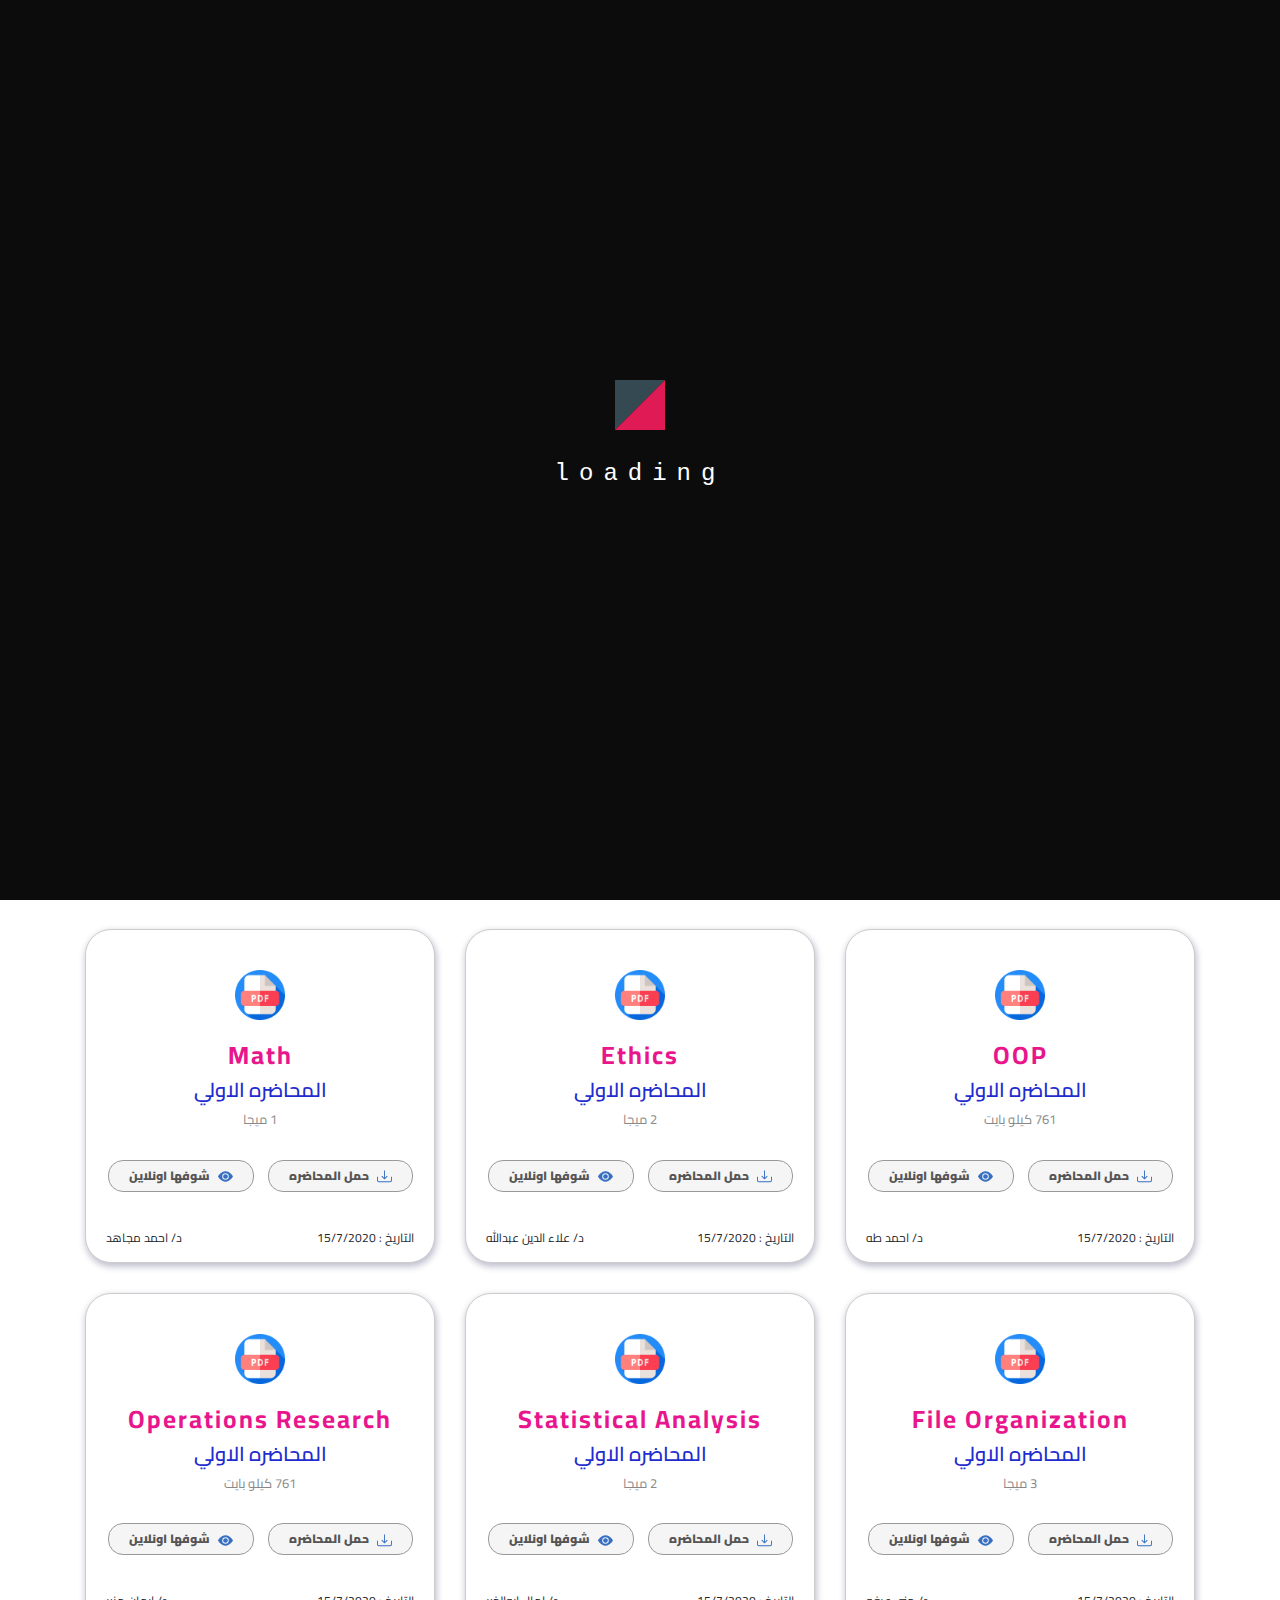
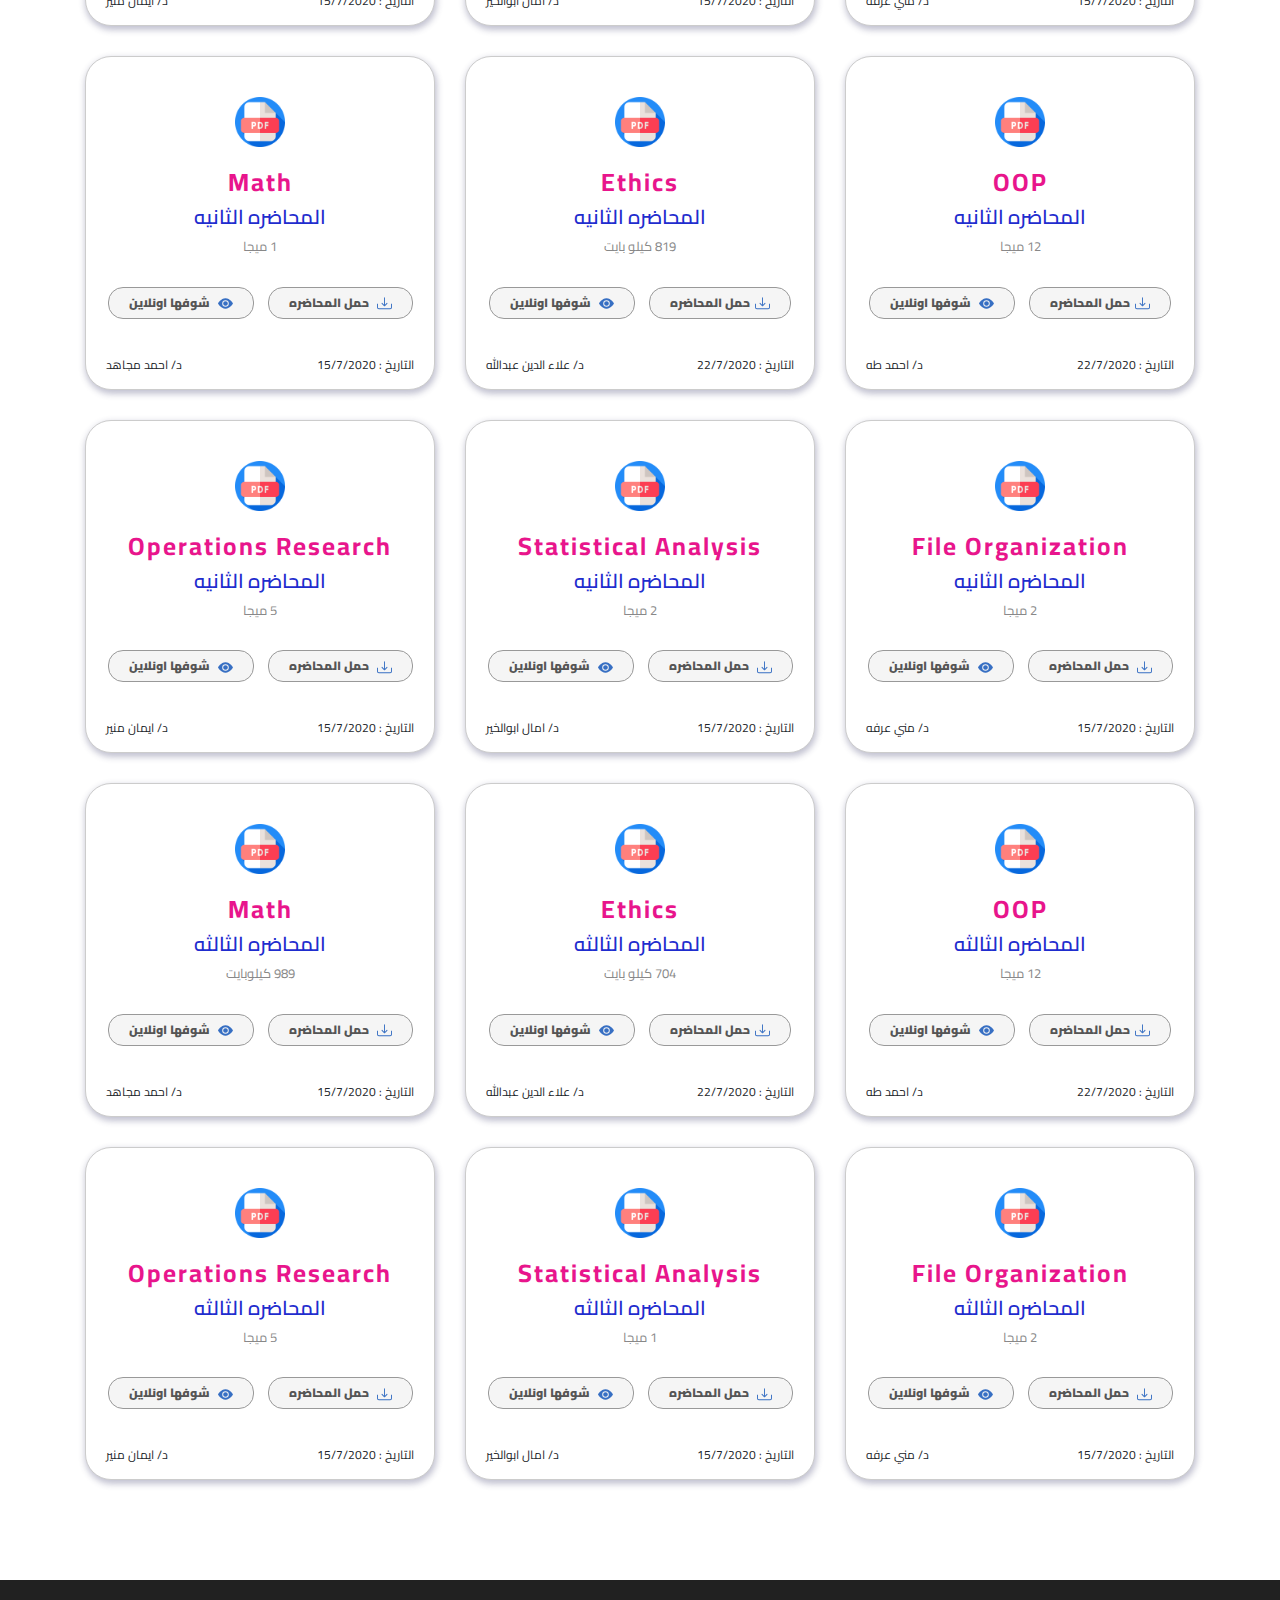
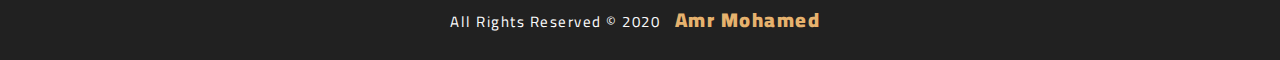
<file: material.html>
<!DOCTYPE html>
<html>

<head>
    <title>علمني | المواد الدراسيه</title>
    <meta charset="UTF-8">
    <link href="https://fonts.googleapis.com/css2?family=Cairo:wght@200;300;400;600&family=Caveat:wght@400;700&family=Open+Sans:wght@300;400&family=Permanent+Marker&family=Tajawal:wght@200;300;400&display=swap" rel="stylesheet">
    <link href="https://fonts.googleapis.com/css2?family=Cairo:wght@200;300;400;600&family=Caveat:wght@400;700&family=Open+Sans:wght@300;400&family=Permanent+Marker&display=swap" rel="stylesheet">
    <link rel="stylesheet" href="css/normalize.css">
    <link rel="stylesheet" href="css/bootstrap.min.css">
    <link rel="stylesheet" href="css/matirial_style.css">
</head>

<body>
    <div class="navigation_bar">
        <div class="container">
            <nav class="navbar navbar-expand-lg">
                <a class="navbar-brand" href="#"><img src="img/kisspng-higher-education-school-learning-computer-icons-literary-style-5ade9a688f1ca3.3241579715245379605862.png" alt="logo">
                    <p>علمني</p>
                </a>
                <button class="navbar-toggler" type="button" data-toggle="collapse" data-target="#navbarNavDropdown" aria-controls="navbarNavDropdown" aria-expanded="false" aria-label="Toggle navigation">
                    <span class="navbar-toggler-icon"><svg width="1em" height="1em" viewBox="0 0 16 16" class="bi bi-list" fill="currentColor" xmlns="http://www.w3.org/2000/svg">
                            <path fill-rule="evenodd" d="M2.5 11.5A.5.5 0 0 1 3 11h10a.5.5 0 0 1 0 1H3a.5.5 0 0 1-.5-.5zm0-4A.5.5 0 0 1 3 7h10a.5.5 0 0 1 0 1H3a.5.5 0 0 1-.5-.5zm0-4A.5.5 0 0 1 3 3h10a.5.5 0 0 1 0 1H3a.5.5 0 0 1-.5-.5z" />
                        </svg></span>
                </button>
                <div class="collapse navbar-collapse" id="navbarNavDropdown">
                    <ul class="navbar-nav ml-auto">
                        <li class="nav-item">
                            <a class="nav-link" href="index.html">الرئيسيه</a>
                        </li>
                        <li class="nav-item">
                            <a class="nav-link active" href="material.html">المواد الدراسيه</a>
                        </li>
                        <li class="nav-item">
                            <a class="nav-link" href="courses.html">كورسات</a>
                        </li>
                        <li class="nav-item">
                            <a class="nav-link" href="books.html">كتب ومراجع</a>
                        </li>
                    </ul>
                </div>
            </nav>
        </div>
    </div>

    <!-- start headrer -->
    <div class="header"></div>
    <!-- end heaer -->

    <!-- start content -->
    <div class="content text-center">
        <div class="container">
            <h3>المواد الدراسيه</h3>
            <div class="bar"></div>
            <p>هنا هتلاقي كل المواد الدراسيه الي انت محتاجها .. كل الي عليك انك تختار الماده و تشوف المحاضره الي انت محتاجها و تختار انك تحملها او تشوفها اونلاين</p>

            <div class="list text-center">
                <div class="container">
                    <ul>
                        <li class="upper active" data-filter="all">all the material</li>
                        <li class="filter" data-filter=".oop">OOP</li>
                        <li class="filter" data-filter=".Ethics">Ethics</li>
                        <li class="filter" data-filter=".Math">Math</li>
                        <li class="filter" data-filter=".File_Organization">File Organization</li>
                        <li class="filter" data-filter=".statistical_analysis">Statistical Analysis</li>
                        <li class="filter" data-filter=".Operations_Research">Operations Research</li>
                    </ul>
                </div>

                <div class="row">


                    <!--                             FIRST WEEK                             -->


                    <!-- oop 1 -->
                    <div class="col-lg-4 col-md-6 col-sm-12 mix oop">
                        <div class="item">
                            <img src="img/pdf.png" alt="pdf_img">
                            <h3>OOP</h3>
                            <p>المحاضره الاولي</p>
                            <span class="pdf_size">761 كيلو بايت</span>
                            <span class="date">التاريخ : 15/7/2020</span>
                            <span class="dr">د/ احمد طه</span>
                            <button class="download"><a href="https://drive.google.com/uc?id=1kXSmgGuaJIn5AgwqWpXz1-8XkZKCYEX4&export=download" target="_blank"><svg width="1em" height="1em" viewBox="0 0 16 16" class="bi bi-download" fill="currentColor" xmlns="http://www.w3.org/2000/svg">
                                        <path fill-rule="evenodd" d="M.5 8a.5.5 0 0 1 .5.5V12a1 1 0 0 0 1 1h12a1 1 0 0 0 1-1V8.5a.5.5 0 0 1 1 0V12a2 2 0 0 1-2 2H2a2 2 0 0 1-2-2V8.5A.5.5 0 0 1 .5 8z" />
                                        <path fill-rule="evenodd" d="M5 7.5a.5.5 0 0 1 .707 0L8 9.793 10.293 7.5a.5.5 0 1 1 .707.707l-2.646 2.647a.5.5 0 0 1-.708 0L5 8.207A.5.5 0 0 1 5 7.5z" />
                                        <path fill-rule="evenodd" d="M8 1a.5.5 0 0 1 .5.5v8a.5.5 0 0 1-1 0v-8A.5.5 0 0 1 8 1z" />
                                    </svg> حمل المحاضره </a></button>
                            <button class="online"><a href="https://drive.google.com/file/d/1kXSmgGuaJIn5AgwqWpXz1-8XkZKCYEX4/view?usp=sharing" target="_blank"><svg width="1em" height="1em" viewBox="0 0 16 16" class="bi bi-eye-fill" fill="currentColor" xmlns="http://www.w3.org/2000/svg">
                                        <path d="M10.5 8a2.5 2.5 0 1 1-5 0 2.5 2.5 0 0 1 5 0z" />
                                        <path fill-rule="evenodd" d="M0 8s3-5.5 8-5.5S16 8 16 8s-3 5.5-8 5.5S0 8 0 8zm8 3.5a3.5 3.5 0 1 0 0-7 3.5 3.5 0 0 0 0 7z" />
                                    </svg> شوفها اونلاين </a></button>
                        </div>
                    </div>


                    <!-- Ethics 1 -->
                    <div class="col-lg-4 col-md-6 col-sm-12 mix Ethics">
                        <div class="item">
                            <img src="img/pdf.png" alt="pdf_img">
                            <h3>Ethics</h3>
                            <p>المحاضره الاولي</p>
                            <span class="pdf_size">2 ميجا</span>
                            <span class="date">التاريخ : 15/7/2020</span>
                            <span class="dr">د/ علاء الدين عبدالله</span>
                            <button class="download"><a href="https://drive.google.com/uc?id=1gO37psMGuD7PHt-4fUUUzS48dWs6ynpj&export=download" target="_blank"><svg width="1em" height="1em" viewBox="0 0 16 16" class="bi bi-download" fill="currentColor" xmlns="http://www.w3.org/2000/svg">
                                        <path fill-rule="evenodd" d="M.5 8a.5.5 0 0 1 .5.5V12a1 1 0 0 0 1 1h12a1 1 0 0 0 1-1V8.5a.5.5 0 0 1 1 0V12a2 2 0 0 1-2 2H2a2 2 0 0 1-2-2V8.5A.5.5 0 0 1 .5 8z" />
                                        <path fill-rule="evenodd" d="M5 7.5a.5.5 0 0 1 .707 0L8 9.793 10.293 7.5a.5.5 0 1 1 .707.707l-2.646 2.647a.5.5 0 0 1-.708 0L5 8.207A.5.5 0 0 1 5 7.5z" />
                                        <path fill-rule="evenodd" d="M8 1a.5.5 0 0 1 .5.5v8a.5.5 0 0 1-1 0v-8A.5.5 0 0 1 8 1z" />
                                    </svg> حمل المحاضره </a></button>
                            <button class="online"><a href="https://drive.google.com/file/d/1gO37psMGuD7PHt-4fUUUzS48dWs6ynpj/view?usp=sharing" target="_blank"><svg width="1em" height="1em" viewBox="0 0 16 16" class="bi bi-eye-fill" fill="currentColor" xmlns="http://www.w3.org/2000/svg">
                                        <path d="M10.5 8a2.5 2.5 0 1 1-5 0 2.5 2.5 0 0 1 5 0z" />
                                        <path fill-rule="evenodd" d="M0 8s3-5.5 8-5.5S16 8 16 8s-3 5.5-8 5.5S0 8 0 8zm8 3.5a3.5 3.5 0 1 0 0-7 3.5 3.5 0 0 0 0 7z" />
                                    </svg> شوفها اونلاين </a></button>
                        </div>
                    </div>


                    <!-- math 1 -->
                    <div class="col-lg-4 col-md-6 col-sm-12 mix Math">
                        <div class="item">
                            <img src="img/pdf.png" alt="pdf_img">
                            <h3>Math</h3>
                            <p>المحاضره الاولي</p>
                            <span class="pdf_size">1 ميجا</span>
                            <span class="date">التاريخ : 15/7/2020</span>
                            <span class="dr">د/ احمد مجاهد</span>
                            <button class="download"><a href="https://drive.google.com/uc?id=1C2yjMGcrlpIDtNLOSnFbjiRl4C_4a_Qy&export=download" target="_blank"><svg width="1em" height="1em" viewBox="0 0 16 16" class="bi bi-download" fill="currentColor" xmlns="http://www.w3.org/2000/svg">
                                        <path fill-rule="evenodd" d="M.5 8a.5.5 0 0 1 .5.5V12a1 1 0 0 0 1 1h12a1 1 0 0 0 1-1V8.5a.5.5 0 0 1 1 0V12a2 2 0 0 1-2 2H2a2 2 0 0 1-2-2V8.5A.5.5 0 0 1 .5 8z" />
                                        <path fill-rule="evenodd" d="M5 7.5a.5.5 0 0 1 .707 0L8 9.793 10.293 7.5a.5.5 0 1 1 .707.707l-2.646 2.647a.5.5 0 0 1-.708 0L5 8.207A.5.5 0 0 1 5 7.5z" />
                                        <path fill-rule="evenodd" d="M8 1a.5.5 0 0 1 .5.5v8a.5.5 0 0 1-1 0v-8A.5.5 0 0 1 8 1z" />
                                    </svg> حمل المحاضره </a></button>
                            <button class="online"><a href="https://drive.google.com/file/d/1C2yjMGcrlpIDtNLOSnFbjiRl4C_4a_Qy/view?usp=sharing" target="_blank"><svg width="1em" height="1em" viewBox="0 0 16 16" class="bi bi-eye-fill" fill="currentColor" xmlns="http://www.w3.org/2000/svg">
                                        <path d="M10.5 8a2.5 2.5 0 1 1-5 0 2.5 2.5 0 0 1 5 0z" />
                                        <path fill-rule="evenodd" d="M0 8s3-5.5 8-5.5S16 8 16 8s-3 5.5-8 5.5S0 8 0 8zm8 3.5a3.5 3.5 0 1 0 0-7 3.5 3.5 0 0 0 0 7z" />
                                    </svg> شوفها اونلاين </a></button>
                        </div>
                    </div>


                    <!-- file Organization 1 -->
                    <div class="col-lg-4 col-md-6 col-sm-12 mix File_Organization">
                        <div class="item">
                            <img src="img/pdf.png" alt="pdf_img">
                            <h3>File Organization</h3>
                            <p>المحاضره الاولي</p>
                            <span class="pdf_size">3 ميجا</span>
                            <span class="date">التاريخ : 15/7/2020</span>
                            <span class="dr">د/ مني عرفه</span>
                            <button class="download"><a href="https://drive.google.com/uc?id=16RqPJaX5i59K4a_40BLEzYJsiqI6qxxU&export=download" target="_blank"><svg width="1em" height="1em" viewBox="0 0 16 16" class="bi bi-download" fill="currentColor" xmlns="http://www.w3.org/2000/svg">
                                        <path fill-rule="evenodd" d="M.5 8a.5.5 0 0 1 .5.5V12a1 1 0 0 0 1 1h12a1 1 0 0 0 1-1V8.5a.5.5 0 0 1 1 0V12a2 2 0 0 1-2 2H2a2 2 0 0 1-2-2V8.5A.5.5 0 0 1 .5 8z" />
                                        <path fill-rule="evenodd" d="M5 7.5a.5.5 0 0 1 .707 0L8 9.793 10.293 7.5a.5.5 0 1 1 .707.707l-2.646 2.647a.5.5 0 0 1-.708 0L5 8.207A.5.5 0 0 1 5 7.5z" />
                                        <path fill-rule="evenodd" d="M8 1a.5.5 0 0 1 .5.5v8a.5.5 0 0 1-1 0v-8A.5.5 0 0 1 8 1z" />
                                    </svg> حمل المحاضره </a></button>
                            <button class="online"><a href="https://drive.google.com/file/d/16RqPJaX5i59K4a_40BLEzYJsiqI6qxxU/view?usp=sharing" target="_blank"><svg width="1em" height="1em" viewBox="0 0 16 16" class="bi bi-eye-fill" fill="currentColor" xmlns="http://www.w3.org/2000/svg">
                                        <path d="M10.5 8a2.5 2.5 0 1 1-5 0 2.5 2.5 0 0 1 5 0z" />
                                        <path fill-rule="evenodd" d="M0 8s3-5.5 8-5.5S16 8 16 8s-3 5.5-8 5.5S0 8 0 8zm8 3.5a3.5 3.5 0 1 0 0-7 3.5 3.5 0 0 0 0 7z" />
                                    </svg> شوفها اونلاين </a></button>
                        </div>
                    </div>



                    <!--statistical analysis 1 -->
                    <div class="col-lg-4 col-md-6 col-sm-12 mix statistical_analysis">
                        <div class="item">
                            <img src="img/pdf.png" alt="pdf_img">
                            <h3>Statistical Analysis</h3>
                            <p>المحاضره الاولي</p>
                            <span class="pdf_size">2 ميجا</span>
                            <span class="date">التاريخ : 15/7/2020</span>
                            <span class="dr">د/ امال ابوالخير</span>
                            <button class="download"><a href="https://drive.google.com/uc?id=1hk1z_Ih6UCK-C0MgkNJXPS1hZyB4Bs0u&export=download" target="_blank"><svg width="1em" height="1em" viewBox="0 0 16 16" class="bi bi-download" fill="currentColor" xmlns="http://www.w3.org/2000/svg">
                                        <path fill-rule="evenodd" d="M.5 8a.5.5 0 0 1 .5.5V12a1 1 0 0 0 1 1h12a1 1 0 0 0 1-1V8.5a.5.5 0 0 1 1 0V12a2 2 0 0 1-2 2H2a2 2 0 0 1-2-2V8.5A.5.5 0 0 1 .5 8z" />
                                        <path fill-rule="evenodd" d="M5 7.5a.5.5 0 0 1 .707 0L8 9.793 10.293 7.5a.5.5 0 1 1 .707.707l-2.646 2.647a.5.5 0 0 1-.708 0L5 8.207A.5.5 0 0 1 5 7.5z" />
                                        <path fill-rule="evenodd" d="M8 1a.5.5 0 0 1 .5.5v8a.5.5 0 0 1-1 0v-8A.5.5 0 0 1 8 1z" />
                                    </svg> حمل المحاضره </a></button>
                            <button class="online"><a href="https://drive.google.com/file/d/1hk1z_Ih6UCK-C0MgkNJXPS1hZyB4Bs0u/view?usp=sharing" target="_blank"><svg width="1em" height="1em" viewBox="0 0 16 16" class="bi bi-eye-fill" fill="currentColor" xmlns="http://www.w3.org/2000/svg">
                                        <path d="M10.5 8a2.5 2.5 0 1 1-5 0 2.5 2.5 0 0 1 5 0z" />
                                        <path fill-rule="evenodd" d="M0 8s3-5.5 8-5.5S16 8 16 8s-3 5.5-8 5.5S0 8 0 8zm8 3.5a3.5 3.5 0 1 0 0-7 3.5 3.5 0 0 0 0 7z" />
                                    </svg> شوفها اونلاين </a></button>
                        </div>
                    </div>


                    <!--Operations Research 1 -->
                    <div class="col-lg-4 col-md-6 col-sm-12 mix Operations_Research">
                        <div class="item">
                            <img src="img/pdf.png" alt="pdf_img">
                            <h3>Operations Research</h3>
                            <p>المحاضره الاولي</p>
                            <span class="pdf_size">761 كيلو بايت</span>
                            <span class="date">التاريخ : 15/7/2020</span>
                            <span class="dr">د/ ايمان منير</span>
                            <button class="download"><a href="https://drive.google.com/uc?id=1a7E0azZ7lfzadAOfEJJarI9FRMEuW8aj&export=download" target="_blank"><svg width="1em" height="1em" viewBox="0 0 16 16" class="bi bi-download" fill="currentColor" xmlns="http://www.w3.org/2000/svg">
                                        <path fill-rule="evenodd" d="M.5 8a.5.5 0 0 1 .5.5V12a1 1 0 0 0 1 1h12a1 1 0 0 0 1-1V8.5a.5.5 0 0 1 1 0V12a2 2 0 0 1-2 2H2a2 2 0 0 1-2-2V8.5A.5.5 0 0 1 .5 8z" />
                                        <path fill-rule="evenodd" d="M5 7.5a.5.5 0 0 1 .707 0L8 9.793 10.293 7.5a.5.5 0 1 1 .707.707l-2.646 2.647a.5.5 0 0 1-.708 0L5 8.207A.5.5 0 0 1 5 7.5z" />
                                        <path fill-rule="evenodd" d="M8 1a.5.5 0 0 1 .5.5v8a.5.5 0 0 1-1 0v-8A.5.5 0 0 1 8 1z" />
                                    </svg> حمل المحاضره </a></button>
                            <button class="online"><a href="https://drive.google.com/file/d/1a7E0azZ7lfzadAOfEJJarI9FRMEuW8aj/view?usp=sharing" target="_blank"><svg width="1em" height="1em" viewBox="0 0 16 16" class="bi bi-eye-fill" fill="currentColor" xmlns="http://www.w3.org/2000/svg">
                                        <path d="M10.5 8a2.5 2.5 0 1 1-5 0 2.5 2.5 0 0 1 5 0z" />
                                        <path fill-rule="evenodd" d="M0 8s3-5.5 8-5.5S16 8 16 8s-3 5.5-8 5.5S0 8 0 8zm8 3.5a3.5 3.5 0 1 0 0-7 3.5 3.5 0 0 0 0 7z" />
                                    </svg> شوفها اونلاين </a></button>
                        </div>
                    </div>



                    <!--                             second WEEK                             -->


                    <!-- oop 2 -->
                    <div class="col-lg-4 col-md-6 col-sm-12 mix oop">
                        <div class="item">
                            <img src="img/pdf.png" alt="pdf_img">
                            <h3>OOP</h3>
                            <p>المحاضره الثانيه</p>
                            <span class="pdf_size">12 ميجا</span>
                            <span class="date">التاريخ : 22/7/2020</span>
                            <span class="dr">د/ احمد طه</span>
                            <button class="download"><a href="https://drive.google.com/uc?id=1WE1VmMPqTmoA-4GQrPhbwLhsoYzJ9RbV&export=download" target="_blank"><svg width="1em" height="1em" viewBox="0 0 16 16" class="bi bi-download" fill="currentColor" xmlns="http://www.w3.org/2000/svg">
                                        <path fill-rule="evenodd" d="M.5 8a.5.5 0 0 1 .5.5V12a1 1 0 0 0 1 1h12a1 1 0 0 0 1-1V8.5a.5.5 0 0 1 1 0V12a2 2 0 0 1-2 2H2a2 2 0 0 1-2-2V8.5A.5.5 0 0 1 .5 8z" />
                                        <path fill-rule="evenodd" d="M5 7.5a.5.5 0 0 1 .707 0L8 9.793 10.293 7.5a.5.5 0 1 1 .707.707l-2.646 2.647a.5.5 0 0 1-.708 0L5 8.207A.5.5 0 0 1 5 7.5z" />
                                        <path fill-rule="evenodd" d="M8 1a.5.5 0 0 1 .5.5v8a.5.5 0 0 1-1 0v-8A.5.5 0 0 1 8 1z" />
                                    </svg>حمل المحاضره </a></button>
                            <button class="online"><a href="https://drive.google.com/file/d/1WE1VmMPqTmoA-4GQrPhbwLhsoYzJ9RbV/view?usp=sharing" target="_blank"><svg width="1em" height="1em" viewBox="0 0 16 16" class="bi bi-eye-fill" fill="currentColor" xmlns="http://www.w3.org/2000/svg">
                                        <path d="M10.5 8a2.5 2.5 0 1 1-5 0 2.5 2.5 0 0 1 5 0z" />
                                        <path fill-rule="evenodd" d="M0 8s3-5.5 8-5.5S16 8 16 8s-3 5.5-8 5.5S0 8 0 8zm8 3.5a3.5 3.5 0 1 0 0-7 3.5 3.5 0 0 0 0 7z" />
                                    </svg> شوفها اونلاين </a></button>
                        </div>
                    </div>


                    <!-- Ethics 2 -->
                    <div class="col-lg-4 col-md-6 col-sm-12 mix Ethics">
                        <div class="item">
                            <img src="img/pdf.png" alt="pdf_img">
                            <h3>Ethics</h3>
                            <p>المحاضره الثانيه</p>
                            <span class="pdf_size">819 كيلو بايت</span>
                            <span class="date">التاريخ : 22/7/2020</span>
                            <span class="dr">د/ علاء الدين عبدالله</span>
                            <button class="download"><a href="https://drive.google.com/uc?id=1QMqdI5KePsXZQEfEaVjPIvvv1t4L99yO&export=download" target="_blank"><svg width="1em" height="1em" viewBox="0 0 16 16" class="bi bi-download" fill="currentColor" xmlns="http://www.w3.org/2000/svg">
                                        <path fill-rule="evenodd" d="M.5 8a.5.5 0 0 1 .5.5V12a1 1 0 0 0 1 1h12a1 1 0 0 0 1-1V8.5a.5.5 0 0 1 1 0V12a2 2 0 0 1-2 2H2a2 2 0 0 1-2-2V8.5A.5.5 0 0 1 .5 8z" />
                                        <path fill-rule="evenodd" d="M5 7.5a.5.5 0 0 1 .707 0L8 9.793 10.293 7.5a.5.5 0 1 1 .707.707l-2.646 2.647a.5.5 0 0 1-.708 0L5 8.207A.5.5 0 0 1 5 7.5z" />
                                        <path fill-rule="evenodd" d="M8 1a.5.5 0 0 1 .5.5v8a.5.5 0 0 1-1 0v-8A.5.5 0 0 1 8 1z" />
                                    </svg>حمل المحاضره </a></button>
                            <button class="online"><a href="https://drive.google.com/file/d/1QMqdI5KePsXZQEfEaVjPIvvv1t4L99yO/view?usp=sharing" target="_blank"><svg width="1em" height="1em" viewBox="0 0 16 16" class="bi bi-eye-fill" fill="currentColor" xmlns="http://www.w3.org/2000/svg">
                                        <path d="M10.5 8a2.5 2.5 0 1 1-5 0 2.5 2.5 0 0 1 5 0z" />
                                        <path fill-rule="evenodd" d="M0 8s3-5.5 8-5.5S16 8 16 8s-3 5.5-8 5.5S0 8 0 8zm8 3.5a3.5 3.5 0 1 0 0-7 3.5 3.5 0 0 0 0 7z" />
                                    </svg> شوفها اونلاين </a></button>
                        </div>
                    </div>


                    <!-- math 2 -->
                    <div class="col-lg-4 col-md-6 col-sm-12 mix Math">
                        <div class="item">
                            <img src="img/pdf.png" alt="pdf_img">
                            <h3>Math</h3>
                            <p>المحاضره الثانيه</p>
                            <span class="pdf_size">1 ميجا</span>
                            <span class="date">التاريخ : 15/7/2020</span>
                            <span class="dr">د/ احمد مجاهد</span>
                            <button class="download"><a href="https://drive.google.com/uc?id=13pcBZWcZuqT9rN-Es8jGNQfaVLuVpVpt&export=download" target="_blank"><svg width="1em" height="1em" viewBox="0 0 16 16" class="bi bi-download" fill="currentColor" xmlns="http://www.w3.org/2000/svg">
                                        <path fill-rule="evenodd" d="M.5 8a.5.5 0 0 1 .5.5V12a1 1 0 0 0 1 1h12a1 1 0 0 0 1-1V8.5a.5.5 0 0 1 1 0V12a2 2 0 0 1-2 2H2a2 2 0 0 1-2-2V8.5A.5.5 0 0 1 .5 8z" />
                                        <path fill-rule="evenodd" d="M5 7.5a.5.5 0 0 1 .707 0L8 9.793 10.293 7.5a.5.5 0 1 1 .707.707l-2.646 2.647a.5.5 0 0 1-.708 0L5 8.207A.5.5 0 0 1 5 7.5z" />
                                        <path fill-rule="evenodd" d="M8 1a.5.5 0 0 1 .5.5v8a.5.5 0 0 1-1 0v-8A.5.5 0 0 1 8 1z" />
                                    </svg> حمل المحاضره </a></button>
                            <button class="online"><a href="https://drive.google.com/file/d/13pcBZWcZuqT9rN-Es8jGNQfaVLuVpVpt/view?usp=sharing" target="_blank"><svg width="1em" height="1em" viewBox="0 0 16 16" class="bi bi-eye-fill" fill="currentColor" xmlns="http://www.w3.org/2000/svg">
                                        <path d="M10.5 8a2.5 2.5 0 1 1-5 0 2.5 2.5 0 0 1 5 0z" />
                                        <path fill-rule="evenodd" d="M0 8s3-5.5 8-5.5S16 8 16 8s-3 5.5-8 5.5S0 8 0 8zm8 3.5a3.5 3.5 0 1 0 0-7 3.5 3.5 0 0 0 0 7z" />
                                    </svg> شوفها اونلاين </a></button>
                        </div>
                    </div>




                    <!-- file Organization 2 -->
                    <div class="col-lg-4 col-md-6 col-sm-12 mix File_Organization">
                        <div class="item">
                            <img src="img/pdf.png" alt="pdf_img">
                            <h3>File Organization</h3>
                            <p>المحاضره الثانيه</p>
                            <span class="pdf_size">2 ميجا</span>
                            <span class="date">التاريخ : 15/7/2020</span>
                            <span class="dr">د/ مني عرفه</span>
                            <button class="download"><a href="https://drive.google.com/uc?id=1dfQDfRhTRrO7jMJJ-qzXBaXGKHI7315r&export=download" target="_blank"><svg width="1em" height="1em" viewBox="0 0 16 16" class="bi bi-download" fill="currentColor" xmlns="http://www.w3.org/2000/svg">
                                        <path fill-rule="evenodd" d="M.5 8a.5.5 0 0 1 .5.5V12a1 1 0 0 0 1 1h12a1 1 0 0 0 1-1V8.5a.5.5 0 0 1 1 0V12a2 2 0 0 1-2 2H2a2 2 0 0 1-2-2V8.5A.5.5 0 0 1 .5 8z" />
                                        <path fill-rule="evenodd" d="M5 7.5a.5.5 0 0 1 .707 0L8 9.793 10.293 7.5a.5.5 0 1 1 .707.707l-2.646 2.647a.5.5 0 0 1-.708 0L5 8.207A.5.5 0 0 1 5 7.5z" />
                                        <path fill-rule="evenodd" d="M8 1a.5.5 0 0 1 .5.5v8a.5.5 0 0 1-1 0v-8A.5.5 0 0 1 8 1z" />
                                    </svg> حمل المحاضره </a></button>
                            <button class="online"><a href="https://drive.google.com/file/d/1dfQDfRhTRrO7jMJJ-qzXBaXGKHI7315r/view?usp=sharing" target="_blank"><svg width="1em" height="1em" viewBox="0 0 16 16" class="bi bi-eye-fill" fill="currentColor" xmlns="http://www.w3.org/2000/svg">
                                        <path d="M10.5 8a2.5 2.5 0 1 1-5 0 2.5 2.5 0 0 1 5 0z" />
                                        <path fill-rule="evenodd" d="M0 8s3-5.5 8-5.5S16 8 16 8s-3 5.5-8 5.5S0 8 0 8zm8 3.5a3.5 3.5 0 1 0 0-7 3.5 3.5 0 0 0 0 7z" />
                                    </svg> شوفها اونلاين </a></button>
                        </div>
                    </div>




                    <!--statistical analysis 2 -->
                    <div class="col-lg-4 col-md-6 col-sm-12 mix statistical_analysis">
                        <div class="item">
                            <img src="img/pdf.png" alt="pdf_img">
                            <h3>Statistical Analysis</h3>
                            <p>المحاضره الثانيه</p>
                            <span class="pdf_size">2 ميجا</span>
                            <span class="date">التاريخ : 15/7/2020</span>
                            <span class="dr">د/ امال ابوالخير</span>
                            <button class="download"><a href="https://drive.google.com/uc?id=1L1FgZciiE6egCrx8yumAFD9fxbr3cFcc&export=download" target="_blank"><svg width="1em" height="1em" viewBox="0 0 16 16" class="bi bi-download" fill="currentColor" xmlns="http://www.w3.org/2000/svg">
                                        <path fill-rule="evenodd" d="M.5 8a.5.5 0 0 1 .5.5V12a1 1 0 0 0 1 1h12a1 1 0 0 0 1-1V8.5a.5.5 0 0 1 1 0V12a2 2 0 0 1-2 2H2a2 2 0 0 1-2-2V8.5A.5.5 0 0 1 .5 8z" />
                                        <path fill-rule="evenodd" d="M5 7.5a.5.5 0 0 1 .707 0L8 9.793 10.293 7.5a.5.5 0 1 1 .707.707l-2.646 2.647a.5.5 0 0 1-.708 0L5 8.207A.5.5 0 0 1 5 7.5z" />
                                        <path fill-rule="evenodd" d="M8 1a.5.5 0 0 1 .5.5v8a.5.5 0 0 1-1 0v-8A.5.5 0 0 1 8 1z" />
                                    </svg> حمل المحاضره </a></button>
                            <button class="online"><a href="https://drive.google.com/file/d/1L1FgZciiE6egCrx8yumAFD9fxbr3cFcc/view?usp=sharing" target="_blank"><svg width="1em" height="1em" viewBox="0 0 16 16" class="bi bi-eye-fill" fill="currentColor" xmlns="http://www.w3.org/2000/svg">
                                        <path d="M10.5 8a2.5 2.5 0 1 1-5 0 2.5 2.5 0 0 1 5 0z" />
                                        <path fill-rule="evenodd" d="M0 8s3-5.5 8-5.5S16 8 16 8s-3 5.5-8 5.5S0 8 0 8zm8 3.5a3.5 3.5 0 1 0 0-7 3.5 3.5 0 0 0 0 7z" />
                                    </svg> شوفها اونلاين </a></button>
                        </div>
                    </div>



                    <!--Operations Research 2-->
                    <div class="col-lg-4 col-md-6 col-sm-12 mix Operations_Research">
                        <div class="item">
                            <img src="img/pdf.png" alt="pdf_img">
                            <h3>Operations Research</h3>
                            <p>المحاضره الثانيه</p>
                            <span class="pdf_size">5 ميجا</span>
                            <span class="date">التاريخ : 15/7/2020</span>
                            <span class="dr">د/ ايمان منير</span>
                            <button class="download"><a href="https://drive.google.com/uc?id=1Mq2--_8GfIDAk3vFdVDMMtAAiD1y7ASY&export=download" target="_blank"><svg width="1em" height="1em" viewBox="0 0 16 16" class="bi bi-download" fill="currentColor" xmlns="http://www.w3.org/2000/svg">
                                        <path fill-rule="evenodd" d="M.5 8a.5.5 0 0 1 .5.5V12a1 1 0 0 0 1 1h12a1 1 0 0 0 1-1V8.5a.5.5 0 0 1 1 0V12a2 2 0 0 1-2 2H2a2 2 0 0 1-2-2V8.5A.5.5 0 0 1 .5 8z" />
                                        <path fill-rule="evenodd" d="M5 7.5a.5.5 0 0 1 .707 0L8 9.793 10.293 7.5a.5.5 0 1 1 .707.707l-2.646 2.647a.5.5 0 0 1-.708 0L5 8.207A.5.5 0 0 1 5 7.5z" />
                                        <path fill-rule="evenodd" d="M8 1a.5.5 0 0 1 .5.5v8a.5.5 0 0 1-1 0v-8A.5.5 0 0 1 8 1z" />
                                    </svg> حمل المحاضره </a></button>
                            <button class="online"><a href="https://drive.google.com/file/d/1Mq2--_8GfIDAk3vFdVDMMtAAiD1y7ASY/view?usp=sharing" target="_blank"><svg width="1em" height="1em" viewBox="0 0 16 16" class="bi bi-eye-fill" fill="currentColor" xmlns="http://www.w3.org/2000/svg">
                                        <path d="M10.5 8a2.5 2.5 0 1 1-5 0 2.5 2.5 0 0 1 5 0z" />
                                        <path fill-rule="evenodd" d="M0 8s3-5.5 8-5.5S16 8 16 8s-3 5.5-8 5.5S0 8 0 8zm8 3.5a3.5 3.5 0 1 0 0-7 3.5 3.5 0 0 0 0 7z" />
                                    </svg> شوفها اونلاين </a></button>
                        </div>
                    </div>




                    <!--                             third WEEK                             -->


                    <!-- oop 3 -->
                    <div class="col-lg-4 col-md-6 col-sm-12 mix oop">
                        <div class="item">
                            <img src="img/pdf.png" alt="pdf_img">
                            <h3>OOP</h3>
                            <p>المحاضره الثالثه</p>
                            <span class="pdf_size">12 ميجا</span>
                            <span class="date">التاريخ : 22/7/2020</span>
                            <span class="dr">د/ احمد طه</span>
                            <button class="download"><a href="https://drive.google.com/uc?id=1WzLHVx_5hDDH7_HsUquszy84RIadi54o&export=download" target="_blank"><svg width="1em" height="1em" viewBox="0 0 16 16" class="bi bi-download" fill="currentColor" xmlns="http://www.w3.org/2000/svg">
                                        <path fill-rule="evenodd" d="M.5 8a.5.5 0 0 1 .5.5V12a1 1 0 0 0 1 1h12a1 1 0 0 0 1-1V8.5a.5.5 0 0 1 1 0V12a2 2 0 0 1-2 2H2a2 2 0 0 1-2-2V8.5A.5.5 0 0 1 .5 8z" />
                                        <path fill-rule="evenodd" d="M5 7.5a.5.5 0 0 1 .707 0L8 9.793 10.293 7.5a.5.5 0 1 1 .707.707l-2.646 2.647a.5.5 0 0 1-.708 0L5 8.207A.5.5 0 0 1 5 7.5z" />
                                        <path fill-rule="evenodd" d="M8 1a.5.5 0 0 1 .5.5v8a.5.5 0 0 1-1 0v-8A.5.5 0 0 1 8 1z" />
                                    </svg>حمل المحاضره </a></button>
                            <button class="online"><a href="https://drive.google.com/file/d/1WzLHVx_5hDDH7_HsUquszy84RIadi54o/view?usp=sharing" target="_blank"><svg width="1em" height="1em" viewBox="0 0 16 16" class="bi bi-eye-fill" fill="currentColor" xmlns="http://www.w3.org/2000/svg">
                                        <path d="M10.5 8a2.5 2.5 0 1 1-5 0 2.5 2.5 0 0 1 5 0z" />
                                        <path fill-rule="evenodd" d="M0 8s3-5.5 8-5.5S16 8 16 8s-3 5.5-8 5.5S0 8 0 8zm8 3.5a3.5 3.5 0 1 0 0-7 3.5 3.5 0 0 0 0 7z" />
                                    </svg> شوفها اونلاين </a></button>
                        </div>
                    </div>


                    <!-- Ethics 3 -->
                    <div class="col-lg-4 col-md-6 col-sm-12 mix Ethics">
                        <div class="item">
                            <img src="img/pdf.png" alt="pdf_img">
                            <h3>Ethics</h3>
                            <p>المحاضره الثالثه</p>
                            <span class="pdf_size">704 كيلو بايت</span>
                            <span class="date">التاريخ : 22/7/2020</span>
                            <span class="dr">د/ علاء الدين عبدالله</span>
                            <button class="download"><a href="https://drive.google.com/uc?id=1S5L0fNySHYlj0qpTvx8MaA132jdOeuv6&export=download" target="_blank"><svg width="1em" height="1em" viewBox="0 0 16 16" class="bi bi-download" fill="currentColor" xmlns="http://www.w3.org/2000/svg">
                                        <path fill-rule="evenodd" d="M.5 8a.5.5 0 0 1 .5.5V12a1 1 0 0 0 1 1h12a1 1 0 0 0 1-1V8.5a.5.5 0 0 1 1 0V12a2 2 0 0 1-2 2H2a2 2 0 0 1-2-2V8.5A.5.5 0 0 1 .5 8z" />
                                        <path fill-rule="evenodd" d="M5 7.5a.5.5 0 0 1 .707 0L8 9.793 10.293 7.5a.5.5 0 1 1 .707.707l-2.646 2.647a.5.5 0 0 1-.708 0L5 8.207A.5.5 0 0 1 5 7.5z" />
                                        <path fill-rule="evenodd" d="M8 1a.5.5 0 0 1 .5.5v8a.5.5 0 0 1-1 0v-8A.5.5 0 0 1 8 1z" />
                                    </svg>حمل المحاضره </a></button>
                            <button class="online"><a href="https://drive.google.com/file/d/1S5L0fNySHYlj0qpTvx8MaA132jdOeuv6/view?usp=sharing" target="_blank"><svg width="1em" height="1em" viewBox="0 0 16 16" class="bi bi-eye-fill" fill="currentColor" xmlns="http://www.w3.org/2000/svg">
                                        <path d="M10.5 8a2.5 2.5 0 1 1-5 0 2.5 2.5 0 0 1 5 0z" />
                                        <path fill-rule="evenodd" d="M0 8s3-5.5 8-5.5S16 8 16 8s-3 5.5-8 5.5S0 8 0 8zm8 3.5a3.5 3.5 0 1 0 0-7 3.5 3.5 0 0 0 0 7z" />
                                    </svg> شوفها اونلاين </a></button>
                        </div>
                    </div>


                    <!-- math 3 -->
                    <div class="col-lg-4 col-md-6 col-sm-12 mix Math">
                        <div class="item">
                            <img src="img/pdf.png" alt="pdf_img">
                            <h3>Math</h3>
                            <p>المحاضره الثالثه</p>
                            <span class="pdf_size">989 كيلوبايت</span>
                            <span class="date">التاريخ : 15/7/2020</span>
                            <span class="dr">د/ احمد مجاهد</span>
                            <button class="download"><a href="https://drive.google.com/uc?id=12sYSNnFjKC0UOq4LNZq5r0Xi5weE01lX&export=download" target="_blank"><svg width="1em" height="1em" viewBox="0 0 16 16" class="bi bi-download" fill="currentColor" xmlns="http://www.w3.org/2000/svg">
                                        <path fill-rule="evenodd" d="M.5 8a.5.5 0 0 1 .5.5V12a1 1 0 0 0 1 1h12a1 1 0 0 0 1-1V8.5a.5.5 0 0 1 1 0V12a2 2 0 0 1-2 2H2a2 2 0 0 1-2-2V8.5A.5.5 0 0 1 .5 8z" />
                                        <path fill-rule="evenodd" d="M5 7.5a.5.5 0 0 1 .707 0L8 9.793 10.293 7.5a.5.5 0 1 1 .707.707l-2.646 2.647a.5.5 0 0 1-.708 0L5 8.207A.5.5 0 0 1 5 7.5z" />
                                        <path fill-rule="evenodd" d="M8 1a.5.5 0 0 1 .5.5v8a.5.5 0 0 1-1 0v-8A.5.5 0 0 1 8 1z" />
                                    </svg> حمل المحاضره </a></button>
                            <button class="online"><a href="https://drive.google.com/file/d/12sYSNnFjKC0UOq4LNZq5r0Xi5weE01lX/view?usp=sharing" target="_blank"><svg width="1em" height="1em" viewBox="0 0 16 16" class="bi bi-eye-fill" fill="currentColor" xmlns="http://www.w3.org/2000/svg">
                                        <path d="M10.5 8a2.5 2.5 0 1 1-5 0 2.5 2.5 0 0 1 5 0z" />
                                        <path fill-rule="evenodd" d="M0 8s3-5.5 8-5.5S16 8 16 8s-3 5.5-8 5.5S0 8 0 8zm8 3.5a3.5 3.5 0 1 0 0-7 3.5 3.5 0 0 0 0 7z" />
                                    </svg> شوفها اونلاين </a></button>
                        </div>
                    </div>




                    <!-- file Organization 3 -->
                    <div class="col-lg-4 col-md-6 col-sm-12 mix File_Organization">
                        <div class="item">
                            <img src="img/pdf.png" alt="pdf_img">
                            <h3>File Organization</h3>
                            <p>المحاضره الثالثه</p>
                            <span class="pdf_size">2 ميجا</span>
                            <span class="date">التاريخ : 15/7/2020</span>
                            <span class="dr">د/ مني عرفه</span>
                            <button class="download"><a href="https://drive.google.com/uc?id=1_2G_4lWtP6XoGUfYj8-4aaIOf0BYTfwJ&export=download" target="_blank"><svg width="1em" height="1em" viewBox="0 0 16 16" class="bi bi-download" fill="currentColor" xmlns="http://www.w3.org/2000/svg">
                                        <path fill-rule="evenodd" d="M.5 8a.5.5 0 0 1 .5.5V12a1 1 0 0 0 1 1h12a1 1 0 0 0 1-1V8.5a.5.5 0 0 1 1 0V12a2 2 0 0 1-2 2H2a2 2 0 0 1-2-2V8.5A.5.5 0 0 1 .5 8z" />
                                        <path fill-rule="evenodd" d="M5 7.5a.5.5 0 0 1 .707 0L8 9.793 10.293 7.5a.5.5 0 1 1 .707.707l-2.646 2.647a.5.5 0 0 1-.708 0L5 8.207A.5.5 0 0 1 5 7.5z" />
                                        <path fill-rule="evenodd" d="M8 1a.5.5 0 0 1 .5.5v8a.5.5 0 0 1-1 0v-8A.5.5 0 0 1 8 1z" />
                                    </svg> حمل المحاضره </a></button>
                            <button class="online"><a href="https://drive.google.com/file/d/1_2G_4lWtP6XoGUfYj8-4aaIOf0BYTfwJ/view?usp=sharing" target="_blank"><svg width="1em" height="1em" viewBox="0 0 16 16" class="bi bi-eye-fill" fill="currentColor" xmlns="http://www.w3.org/2000/svg">
                                        <path d="M10.5 8a2.5 2.5 0 1 1-5 0 2.5 2.5 0 0 1 5 0z" />
                                        <path fill-rule="evenodd" d="M0 8s3-5.5 8-5.5S16 8 16 8s-3 5.5-8 5.5S0 8 0 8zm8 3.5a3.5 3.5 0 1 0 0-7 3.5 3.5 0 0 0 0 7z" />
                                    </svg> شوفها اونلاين </a></button>
                        </div>
                    </div>




                    <!--statistical analysis 3 -->
                    <div class="col-lg-4 col-md-6 col-sm-12 mix statistical_analysis">
                        <div class="item">
                            <img src="img/pdf.png" alt="pdf_img">
                            <h3>Statistical Analysis</h3>
                            <p>المحاضره الثالثه</p>
                            <span class="pdf_size">1 ميجا</span>
                            <span class="date">التاريخ : 15/7/2020</span>
                            <span class="dr">د/ امال ابوالخير</span>
                            <button class="download"><a href="https://drive.google.com/uc?id=1uIG9I5ZETg3TmJYfU6A6Zn9D6oq1DXwa&export=download" target="_blank"><svg width="1em" height="1em" viewBox="0 0 16 16" class="bi bi-download" fill="currentColor" xmlns="http://www.w3.org/2000/svg">
                                        <path fill-rule="evenodd" d="M.5 8a.5.5 0 0 1 .5.5V12a1 1 0 0 0 1 1h12a1 1 0 0 0 1-1V8.5a.5.5 0 0 1 1 0V12a2 2 0 0 1-2 2H2a2 2 0 0 1-2-2V8.5A.5.5 0 0 1 .5 8z" />
                                        <path fill-rule="evenodd" d="M5 7.5a.5.5 0 0 1 .707 0L8 9.793 10.293 7.5a.5.5 0 1 1 .707.707l-2.646 2.647a.5.5 0 0 1-.708 0L5 8.207A.5.5 0 0 1 5 7.5z" />
                                        <path fill-rule="evenodd" d="M8 1a.5.5 0 0 1 .5.5v8a.5.5 0 0 1-1 0v-8A.5.5 0 0 1 8 1z" />
                                    </svg> حمل المحاضره </a></button>
                            <button class="online"><a href="https://drive.google.com/file/d/1uIG9I5ZETg3TmJYfU6A6Zn9D6oq1DXwa/view?usp=sharing" target="_blank"><svg width="1em" height="1em" viewBox="0 0 16 16" class="bi bi-eye-fill" fill="currentColor" xmlns="http://www.w3.org/2000/svg">
                                        <path d="M10.5 8a2.5 2.5 0 1 1-5 0 2.5 2.5 0 0 1 5 0z" />
                                        <path fill-rule="evenodd" d="M0 8s3-5.5 8-5.5S16 8 16 8s-3 5.5-8 5.5S0 8 0 8zm8 3.5a3.5 3.5 0 1 0 0-7 3.5 3.5 0 0 0 0 7z" />
                                    </svg> شوفها اونلاين </a></button>
                        </div>
                    </div>




                    <!--Operations Research 3-->
                    <div class="col-lg-4 col-md-6 col-sm-12 mix Operations_Research">
                        <div class="item">
                            <img src="img/pdf.png" alt="pdf_img">
                            <h3>Operations Research</h3>
                            <p>المحاضره الثالثه</p>
                            <span class="pdf_size">5 ميجا</span>
                            <span class="date">التاريخ : 15/7/2020</span>
                            <span class="dr">د/ ايمان منير</span>
                            <button class="download"><a href="https://drive.google.com/uc?id=1mj2wf2eFfzIbiEnbgXqOHkci0pCDN7bv&export=download" target="_blank"><svg width="1em" height="1em" viewBox="0 0 16 16" class="bi bi-download" fill="currentColor" xmlns="http://www.w3.org/2000/svg">
                                        <path fill-rule="evenodd" d="M.5 8a.5.5 0 0 1 .5.5V12a1 1 0 0 0 1 1h12a1 1 0 0 0 1-1V8.5a.5.5 0 0 1 1 0V12a2 2 0 0 1-2 2H2a2 2 0 0 1-2-2V8.5A.5.5 0 0 1 .5 8z" />
                                        <path fill-rule="evenodd" d="M5 7.5a.5.5 0 0 1 .707 0L8 9.793 10.293 7.5a.5.5 0 1 1 .707.707l-2.646 2.647a.5.5 0 0 1-.708 0L5 8.207A.5.5 0 0 1 5 7.5z" />
                                        <path fill-rule="evenodd" d="M8 1a.5.5 0 0 1 .5.5v8a.5.5 0 0 1-1 0v-8A.5.5 0 0 1 8 1z" />
                                    </svg> حمل المحاضره </a></button>
                            <button class="online"><a href="https://drive.google.com/file/d/1mj2wf2eFfzIbiEnbgXqOHkci0pCDN7bv/view?usp=sharing" target="_blank"><svg width="1em" height="1em" viewBox="0 0 16 16" class="bi bi-eye-fill" fill="currentColor" xmlns="http://www.w3.org/2000/svg">
                                        <path d="M10.5 8a2.5 2.5 0 1 1-5 0 2.5 2.5 0 0 1 5 0z" />
                                        <path fill-rule="evenodd" d="M0 8s3-5.5 8-5.5S16 8 16 8s-3 5.5-8 5.5S0 8 0 8zm8 3.5a3.5 3.5 0 1 0 0-7 3.5 3.5 0 0 0 0 7z" />
                                    </svg> شوفها اونلاين </a></button>
                        </div>
                    </div>


                </div>
            </div>
        </div>
    </div>
    <!-- end content -->

    <!-- start footer -->
    <div class="footer text-center">
        <div class="container">
            <p>All Rights Reserved &copy; 2020 <a href="https://amr-mohamed1.github.io/my-portfolio/
">Amr Mohamed</a></p>
        </div>
    </div>
    <!-- end footer-->



    <!-- scroll to top -->

    <div class="scroll"><abbr title="press to scroll to top"><svg width="1em" height="1em" viewBox="0 0 16 16" class="bi bi-chevron-double-up" fill="currentColor" xmlns="http://www.w3.org/2000/svg">
                <path fill-rule="evenodd" d="M7.646 2.646a.5.5 0 0 1 .708 0l6 6a.5.5 0 0 1-.708.708L8 3.707 2.354 9.354a.5.5 0 1 1-.708-.708l6-6z" />
                <path fill-rule="evenodd" d="M7.646 6.646a.5.5 0 0 1 .708 0l6 6a.5.5 0 0 1-.708.708L8 7.707l-5.646 5.647a.5.5 0 0 1-.708-.708l6-6z" />
            </svg></abbr></div>


    <!-- loading -->
    <div class="loading">
        <div class="cssloader">
            <div class="sh1"></div>
            <div class="sh2"></div>
            <h4 class="lt">loading</h4>
        </div>
    </div>
    
    
    <script src="js/jquery-3.5.1.min.js"></script>
    <script src="js/popper.min.js"></script>
    <script src="js/bootstrap.min.js"></script>
    <script src="js/mixitup.min.js"></script>
    <script src="js/main_material.js"></script>
</body></html>
</file>
<file: css/books.css>
* {
        box-sizing: border-box;
    }
^ .loading{
    box-sizing: none
}
    body {
        margin: 0;
        padding: 0;
        direction: rtl;
        font-family: 'Cairo', sans-serif;
    }


    /*            navbar:          */

    .navigation_bar {
        width: 100%;
        margin: 0;
        padding: 0;
    }

    .navbar {

        padding: 5px 0;
        direction: ltr
    }

    .navbar-expand-lg .navbar-nav .nav-link {
        margin: 8px 3px;
    }

    .nav-item {
        margin-left: 0px;
    }

    li a {
        color: #eee;
        font-size: 16px;
        letter-spacing: 1.5px;
        font-weight: 700;
        font-family: 'Cairo', sans-serif;
        font-family: 'Caveat', cursive;
        font-family: 'Open Sans', sans-serif;
        font-family: 'Permanent Marker', cursive;
        font-family: 'Tajawal', sans-serif;
        transition: all .3s ease-in-out;
        margin-left: 5px;
    }

    li a:hover {
        color: #fff;
        background-color: #1f2dce;
        border-radius: 20px;
    }

    .navbar .active {
        color: #fff;
        background-color: #1f2dce;
        border-radius: 20px;
    }

    .navbar .navbar-brand img {
        height: 50px;
        width: 50px;
        cursor: pointer;
        display: inline-block;
        float: left;
        margin-top: 20px;
    }

    .navbar-expand-lg .navbar-nav .nav-link {
        padding-right: 1.5rem;
        padding-left: 1.5rem;
    }

    [type="button"]:not(:disabled) {
        outline: none
    }

    .navbar-toggler-icon {
        color: #fff;
        font-size: 30px;
        line-height: 40px;
        border: none !important;
        outline: none
    }

    .navbar-toggler {
        border: 0;
        outline: none
    }

    .navbar p {
        margin-left: 65px;
        margin-top: 10px;
        color: #fff;
        font-size: 20px;
        font-weight: 400;
        font-family: 'Cairo', sans-serif;
        letter-spacing: 1px;
    }

    @media (min-width:991) and (max-width:1200px) {
        .navigation_bar {
            background-color: #a24ded;
        }
    }


    /* header */



    .header {
        background-image: url(../img/hero-back.jpg);
        background-repeat: no-repeat;
        width: 100%;
        background-size: cover;
    }

    .header .overlay {
        background-color: rgba(0, 0, 0, .8);
        width: 100%;
        height: 100%;
        top: 0;
        left: 0;
    }

    .header .hero-cont {
        margin-bottom: 30px;
    }

    .header .hero-cont img {
        margin-top: 20px;
        width: 200px;
    }

    .header h3 {
        font-size: 35px;
        color: #fff;
        margin-top: 25px;
        font-weight: 700
    }

    .header p {
        font-size: 20px;
        padding: 20px 0;
        color: #eee;
        font-weight: 500
    }

    .header .start {
        width: 150px;
        font-size: 18px;
        padding: 5px 20px;
        margin-bottom: 40px;
        border-radius: 25px;
        font-weight: 500;
        font-family: 'Cairo', sans-serif;
        outline: none;
        border: 1px solid #250fad;
        color: #fff;
        background-color: #250fad;
        transition: all .5s ease-in-out
    }

    .header .start:hover {
        border: 1px solid #1488f0;
        background-color: #1488f0;
    }


    /* popular */



    .popular {
        background-image: url(../img/background%201.jpg);
        background-size: cover;
    }

    .popular .overlay {
        background-color: rgba(255, 255, 255, .4);
        width: 100%;
        height: 100%;
        top: 0;
        left: 0;
    }

    .popular .bar {
        height: 4px;
        width: 260px;
        background: #1f2dce;
        position: relative;
        border-radius: 5px;
        overflow: hidden;
        margin-bottom: 26px;
        margin: auto;

    }

    @keyframes MOVE-BG {
        from {
            transform: translateX(0);
        }

        to {
            transform: translateX(270px);
        }
    }

    .popular .bar::before {
        content: '';
        position: absolute;
        left: 0;
        top: 0;
        height: 100%;
        width: 8px;
        background: #ffffff;
        animation-duration: 2.5s;
        animation-timing-function: linear;
        animation-iteration-count: infinite;
        animation-name: MOVE-BG;
    }


    .popular h3 {
        padding-top: 50px;
        font-size: 30px;
        padding-bottom: 10px;
        font-weight: 900;
        color: #e8158c
    }

    .popular .owl-carousel {
        padding-bottom: 30px;
    }

    .popular .owl-theme .owl-dots .owl-dot {
        outline: none;
    }
.popular .owl-theme .owl-nav [class*=owl-]{
    font-size: 20px;
}
    .popular .owl-theme .owl-nav [class*=owl-]:hover {
        background-color: transparent;
        color: #000;
    }

    .popular p {
        font-size: 20px;
        padding: 30px 250px;
        font-weight:700
    }



    /* content */


    .content .bar {
        height: 4px;
        width: 215px;
        background: #1f2dce;
        position: relative;
        border-radius: 5px;
        overflow: hidden;
        margin-bottom: 26px;
        margin: auto;

    }

    @keyframes MOVE-BG {
        from {
            transform: translateX(0);
        }

        to {
            transform: translateX(220px);
        }
    }

    .content .bar::before {
        content: '';
        position: absolute;
        left: 0;
        top: 0;
        height: 100%;
        width: 8px;
        background: #ffffff;
        animation-duration: 2.5s;
        animation-timing-function: linear;
        animation-iteration-count: infinite;
        animation-name: MOVE-BG;
    }


    .content h3 {
        padding-top: 50px;
        font-size: 30px;
        padding-bottom: 10px;
        font-weight: 900;
        color: #e8158c
    }

    .content p {
        font-size: 20px;
        padding: 30px 20px;
        font-weight:600
    }

    .content .item {
        margin-bottom: 30px;
        position: relative;
        border-radius: 26px;
        border: 1px solid #ccc;
        box-shadow: 1px 3px 6px 1px rgba(53, 54, 102, .3);
        transition: all .3s ease-in-out;
        padding: 0;
        overflow: hidden;
        cursor: pointer;
    }

    .content .item:hover {
        box-shadow: 4px 4px 6px 4px rgba(53, 54, 102, .3);
        border: 2px solid #aaa
    }
 .content .item img {
        padding:0;
        margin: 0;
        width: 40%;
     height: 300px;
     float: left
    }

    .content .item h4 {
        padding: 10px 20px;
        margin-top: 20px;
        letter-spacing: 1.5px;
        font-size: 25px;
        font-weight: 900;
        color: #250fad;
                font-family: 'Open Sans', sans-serif;
    }
.content .item p{
    padding-top:5px;
    margin: 0;
    line-height: 35px;
}
.content .item .page_number,.content .item .downloads , .content .item .size{
    font-size:18px;
    direction: ltr;
    font-weight:900;
    letter-spacing: 1.5px;
    color:#333;
    padding:0px 10px;
            font-family: 'Open Sans', sans-serif;
}
.content .item .span_style{
    color:#e8158c;
    font-size:12px;
}
    .content .item button {
        padding-top: 5px;
        padding-left: 20px;
        padding-right: 20px;
        padding-bottom: 10px;
        outline: none;
        display: block;
        width: 150px;
        margin: auto;
        border-radius: 15px;
        border: 0;
        border: 1px solid #999;
        background-color: #f5f5f5;
        transition: all .3s ease-in-out;
        color: #000;
        font-weight: 900;
        margin-top: 20px;
        position: absolute;
        bottom: 0;
        right:90px;
        margin-bottom: 20px;
}

    .content .item button a {
        text-decoration: none;
        font-size: 15px;
        font-weight: 900;
        color: #555;
        font-weight: 900;
        margin: 0;
        transition: all .3s ease-in-out;
        padding: 0;
    }

    .content .item button:hover {
        background-color: #0e017d;
        border: 1px solid #0e017d;
        color: #fff;
    }

    .content .item button:hover a {
        color: #fff;
    }


@media (max-width:991px){
    .content .item button{
        right:132.405px;
    }
}



/* scroll to top */
.scroll {
    display: none;
    position: fixed;
    bottom: 25px;
    right: 30px;
    text-align: center;
    z-index:9999;
}
.scroll svg{
    height:50px;
    width:50px;
    line-height:50px;
    color:#fff;
    border-radius:50%;
    background-color: #4136cf;
    font-size:20px;
    padding:10px;
    cursor: pointer;
    transition: all .5s ease-in-out
}
.scroll svg:hover{
    background-color:transparent;
    color: #250fad;
    border:2px solid #250fad
}


/* footer **/
.footer{
        background-color: #212121;
    margin: 0;
    padding: 0;
}
.footer p{
    padding:25px 0;
    color: #fbfbfb;
    font-weight:normal;
    font-size:15px;
    margin: 0;
        letter-spacing:1.5px;
}
.footer a{
        padding:20px 10px;
    color: #e6b26e;
    font-weight:normal;
    font-size:20px;
    font-weight:900;
    letter-spacing:1.5px;
    margin: 0;
    text-decoration: none;
}



 .loading {
    height: 100%;
    width: 100%;
    background-color: #0c0c0c;
    z-index:9999;
         position: fixed;
    height: 100%;
    width: 100%;
    background-color: #111;
    z-index:9999;
    top:0;
    left:0;
     	 font-family: 'Source Code Pro', monospace;
}

/** page **/
.cssloader {
  padding-top: calc(45vh - 25px);
}

/** loader **/
.sh1 {
  width: 0;
  height: 0;
  border-style: solid;
  border-width: 50px 50px 0 0;
  border-color: #354952 transparent transparent transparent;
  margin: 0 auto;
  animation: shk1 1s ease-in-out infinite normal;
}

.sh2 {
  width: 0;
  height: 0;
  border-style: solid;
  border-width: 0 0 50px 50px;
  border-color: transparent  transparent #df1a54 transparent ;
  margin: -50px auto 0;
  animation: shk2 1s ease-in-out infinite alternate;
}

/** animation starts here **/
@keyframes shk1 {
  0% {
    transform: rotate(-360deg);
  }  
  
  100% {
  }
}

@keyframes shk2 {
  0% {
    transform: rotate(360deg);
  }
  100% {
  }
}

.lt {
  color: #fff;
  margin: 30px auto;
  text-align: center;
  font-weight: 100;
  letter-spacing: 10px;
}
</file>
<file: css/courses_style.css>
* {
        box-sizing: border-box;
    }

    body {
        margin: 0;
        padding: 0;
        direction: rtl;
        font-family: 'Cairo', sans-serif;
    }


    /*            navbar:    #a24ded;          */

    .navigation_bar {
        background-color: #9c4beb;
        width: 100%;
        margin: 0;
        padding: 0;
    }

    .navbar {

        padding: 15px 0;
        direction: ltr
    }
.navbar-expand-lg .navbar-nav .nav-link{
    margin: 8px 3px;
}

    .nav-item {
        margin-left: 0px;
    }

    li a {
        color: #eee;
        font-size: 16px;
        letter-spacing: 1.5px;
        font-weight: 700;
        font-family: 'Cairo', sans-serif;
        font-family: 'Caveat', cursive;
        font-family: 'Open Sans', sans-serif;
        font-family: 'Permanent Marker', cursive;
        font-family: 'Tajawal', sans-serif;
        transition: all .3s ease-in-out;
        margin-left: 5px;
    }

    li a:hover {
        color: #fff;
        background-color: #1f2dce;
        border-radius: 20px;
    }

    .navbar .active {
        color: #fff;
        background-color: #1f2dce;
        border-radius: 20px;
    }

    .navbar .navbar-brand img {
        height: 50px;
        width: 50px;
        cursor: pointer;
        display: inline-block;
        float: left;

    }

    .navbar-expand-lg .navbar-nav .nav-link {
        padding-right: 1.5rem;
        padding-left: 1.5rem;
    }

    [type="button"]:not(:disabled) {
        outline: none
    }

    .navbar-toggler-icon {
        color: #fff;
        font-size: 30px;
        line-height: 40px;
        border: none !important;
        outline: none
    }

    .navbar-toggler {
        border: 0;
        outline: none
    }

    .navbar p {
        margin-left: 65px;
        margin-top: 10px;
        color: #fff;
        font-size: 20px;
        font-weight: 400;
        font-family: 'Cairo', sans-serif;
        letter-spacing: 1px;
    }

    @media (min-width:991) and (max-width:1200px) {
        .navigation_bar {
            background-color: #a24ded;
        }
    }


    /* header */

    .header {
        background-image: url(../img/banner.png);
        width: 100%;
        background-position: center;
        background-size: cover
    }

    .header img {
        width: 650px;
        margin-top: 20px;
        margin-right: -80px;
    }

    .header .header_logo {
        width: 150px;
        margin-top: 50px;
        margin-right: 10px;
    }
@media (max-width:991px){
    .header .header_logo{
        display: none
    }
}

    .header h3 {
        color: #eee;
        font-weight: 700;
        margin-top: 20px;
    }

    .header p {
        color: #ccc;
        padding: 20px;
        margin-top: 10px;
    }

    .header button {
        width: 150px;
        font-size: 18px;
        padding: 5px 20px;
        margin-bottom: 40px;
        border-radius: 25px;
        font-weight: 500;
        font-family: 'Cairo', sans-serif;
        outline: none;
        border: 1px solid #250fad;
        color: #fff;
        background-color: #250fad;
        transition: all .5s ease-in-out
    }

    .header button:hover {
        border: 1px solid #1488f0;
        background-color: #1488f0;
    }



    /* content */

    .content .item {
        background-color: #efefef;
        margin-bottom: 30px;
        position: relative;
        background-color: #6a42f9;
        border-radius: 26px;
        border: 1px solid #ccc;
        box-shadow: 1px 3px 6px 1px rgba(53, 54, 102, .3);
        transition: all .3s ease-in-out;
        padding: 0 20px;
        overflow: hidden;
        cursor: pointer;
    }

    .content .item:hover {
        box-shadow: 4px 4px 6px 4px rgba(53, 54, 102, .3);
        border: 2px solid #aaa
    }

    .content .bar {
        height: 4px;
        width: 200px;
        background: #1f2dce;
        position: relative;
        border-radius: 5px;
        overflow: hidden;
        margin-bottom: 26px;
        margin: auto;
    }

    @keyframes MOVE-BG {
        from {
            transform: translateX(0);
        }

        to {
            transform: translateX(200px);
        }
    }

    .content .bar::before {
        content: '';
        position: absolute;
        left: 0;
        top: 0;
        height: 100%;
        width: 8px;
        background: #ffffff;
        animation-duration: 2s;
        animation-timing-function: linear;
        animation-iteration-count: infinite;
        animation-name: MOVE-BG;
    }

    .content h2 {
        padding-top: 80px;
        font-size: 30px;
        padding-bottom: 15px;
        font-weight: 900;
    }

    .content .intro {
        padding-top: 40px;
        padding-bottom: 20px;
        font-size: 22px;
        color: #000;
        font-weight: 400
    }

    .content .item img {
        padding-top: 10px;
        margin: 0;
        width: 70%;
    }

    .content .item h2 {
        padding: 10px;
        margin-top: 20px;
        letter-spacing: 1.5px;
        font-size: 35px;
        font-weight: 900;
        font-family: 'Caveat', cursive;
        font-family: 'Open Sans', sans-serif;
        font-family: 'Permanent Marker', cursive;
        font-family: 'Tajawal', sans-serif;
        color: #fff
    }

    .content .item .full_name {
        font-size: 15px;
        font-weight: 700px;
        color: #fff;
        padding-bottom: 10px;
        margin: 0;
        letter-spacing: 1.5px;
    }

    .content .item p {
        font-size: 20px;
        font-weight: 400px;
        color: #fff
    }

    .content .item button {
        padding-top: 5px;
        padding-left: 20px;
        padding-right: 20px;
        padding-bottom: 10px;
        outline: none;
        display: block;
        width: 150px;
        margin: auto;
        border-radius: 15px;
        border: 0;
        border: 1px solid #999;
        background-color: #f5f5f5;
        transition: all .3s ease-in-out;
        color: #000;
        font-weight: 900;
        margin-top: 30px;
    }

    .content .item button a {
        text-decoration: none;
        font-size: 15px;
        font-weight: 900;
        color: #555;
        font-weight: 900;
        margin: 0;
        transition: all .3s ease-in-out;
        padding: 0;
    }

    .content .item button:hover {
        background-color: #0e017d;
        border: 1px solid #0e017d;
        color: #fff;
    }

    .content .item button:hover a {
        color: #fff;
    }

    .content .item .instractor {
        float: right;
        font-size: 12px;
        font-weight: 700;
        color: #fff;
        margin-right: 5px;
        margin-top: 30px;
    }

    .content .item .instractor svg {
        font-size: 20px;
        margin-left: 5px;
    }

    .content .item .lesson_number svg {
        font-size: 18px;
        margin-left: 5px;
    }

    .content .item .lesson_number {
        float: left;
        font-size: 12px;
        font-weight: 700;
        color: #fff;
        margin-left: 5px;
        margin-top: 30px;
    }


 .list{
    margin-bottom:50px;
     direction: ltr
}
.list ul{
    list-style: none;
}
 .list li{
    display: inline-block;
    margin: 0 5px;
    border:1px solid #ccc;
    transition:all .3s ease-in-out;
    font-weight:500;
    font-size:14px;
    cursor: pointer;
    color:#222;
    padding:5px 15px;
    border-radius:3px
}
 .list li:hover{
    color:#eee;
    background-color:#3e35ce;
    border:1px solid #3e35ce;
}
 .list .active{
    color:#eee;
    background-color:#3e35ce;
    border:1px solid #3e35ce;
}


/* scroll to top */
.scroll {
    display: none;
    position: fixed;
    bottom: 25px;
    right: 30px;
    text-align: center;
    z-index:9999;
}
.scroll svg{
    height:50px;
    width:50px;
    line-height:50px;
    color:#fff;
    border-radius:50%;
    background-color: #4136cf;
    font-size:20px;
    padding:10px;
    cursor: pointer;
    transition: all .5s ease-in-out
}
.scroll svg:hover{
    background-color:transparent;
    color: #250fad;
    border:2px solid #250fad
}


/* footer **/
.footer{
        background-color: #212121;
    margin: 0;
    padding: 0;
}
.footer p{
    padding:25px 0;
    color: #fbfbfb;
    font-weight:normal;
    font-size:15px;
    margin: 0;
        letter-spacing:1.5px;
}
.footer a{
        padding:20px 10px;
    color: #e6b26e;
    font-weight:normal;
    font-size:20px;
    font-weight:900;
    letter-spacing:1.5px;
    margin: 0;
    text-decoration: none;
}





.loading {
    z-index: 9999;
    position: fixed;
    height: 100%;
    width: 100%;
    background-color: #0c0c0c;
    z-index: 9999;
    top: 0;
    left: 0;
    font-family: 'Source Code Pro', monospace;
}

/** page **/
.cssloader {
    padding-top: calc(45vh - 25px);
}

/** loader **/
.sh1 {
    width: 0;
    height: 0;
    border-style: solid;
    border-width: 50px 50px 0 0;
    border-color: #354952 transparent transparent transparent;
    margin: 0 auto;
    animation: shk1 1s ease-in-out infinite normal;
}

.sh2 {
    width: 0;
    height: 0;
    border-style: solid;
    border-width: 0 0 50px 50px;
    border-color: transparent transparent #ff014c transparent;
    margin: -50px auto 0;
    animation: shk2 1s ease-in-out infinite alternate;
}

/** animation starts here **/
@keyframes shk1 {
    0% {
        transform: rotate(-360deg);
    }

    100% {}
}

@keyframes shk2 {
    0% {
        transform: rotate(360deg);
    }

    100% {}
}

.lt {
    color: #fff;
    margin: 30px auto;
    text-align: center;
    font-weight: 100;
    letter-spacing: 10px;
}
</file>
<file: css/matirial_style.css>
* {
        box-sizing: border-box;
    }

    body {
        margin: 0;
        padding: 0;
        direction: rtl;
        font-family: 'Cairo', sans-serif;
    }



    /*            navbar:             */

    .navigation_bar {
        background-color: #77a9ef;
        width: 100%;
        margin: 0;
        padding: 0;
    }

    .navbar {

        padding: 15px 0;
        direction: ltr
    }

    .navbar-expand-lg .navbar-nav .nav-link {
        margin: 8px 3px;
    }

    [type="button"]:not(:disabled) {
        outline: none
    }

    .nav-item {
        margin-left: 0px;
    }

    li a {
        color: #eee;
        font-size: 16px;
        letter-spacing: 1.5px;
        font-weight: 700;
        font-family: 'Cairo', sans-serif;
        font-family: 'Caveat', cursive;
        font-family: 'Open Sans', sans-serif;
        font-family: 'Permanent Marker', cursive;
        font-family: 'Tajawal', sans-serif;
        transition: all .3s ease-in-out;
        margin-left: 5px;
    }

    li a:hover {
        color: #fff;
        background-color: #1f2dce;
        border-radius: 20px;
    }

    .navbar .active {
        color: #fff;
        background-color: #1f2dce;
        border-radius: 20px;
    }

    .navbar .navbar-brand img {
        height: 50px;
        width: 50px;
        cursor: pointer;
        display: inline-block;
        float: left;

    }

    .navbar-expand-lg .navbar-nav .nav-link {
        padding-right: 1.5rem;
        padding-left: 1.5rem;
    }

    .navbar-toggler-icon {
        color: #fff;
        font-size: 30px;
        line-height: 40px;
        border: none !important;
        outline: none
    }

    .navbar-toggler {
        border: 0;
        outline: none
    }

    .navbar p {
        margin-left: 65px;
        margin-top: 10px;
        color: #fff;
        font-size: 20px;
        font-weight: 400;
        font-family: 'Cairo', sans-serif;
        letter-spacing: 1px;
    }


    /* header */
    .header {
        background-image: url(../img/material%20back.png);
        background-repeat: no-repeat;
        background-position: center;
        background-size: cover;
        z-index: 1;
        height: 500px;
        width: auto;
        direction: ltr
    }


    /* content */
    .content {
        padding-top: 20px;
        padding-bottom: 50px;
    }

    .content h3 {
        padding-top: 20px;
        font-size: 30px;
        font-weight: 700;
        color: #e8158c;
        margin-bottom: 15px;
    }

    .content .bar {
        height: 4px;
        width: 180px;
        background: #1f2dce;
        position: relative;
        border-radius: 5px;
        overflow: hidden;
        margin-bottom: 26px;
        margin: auto;
    }

    @keyframes MOVE-BG {
        from {
            transform: translateX(0);
        }

        to {
            transform: translateX(180px);
        }
    }

    .content .bar::before {
        content: '';
        position: absolute;
        left: 0;
        top: 0;
        height: 100%;
        width: 8px;
        background: #ffffff;
        animation-duration: 2s;
        animation-timing-function: linear;
        animation-iteration-count: infinite;
        animation-name: MOVE-BG;
    }

    .content p {
        padding: 30px;
        text-align: center;
        font-size: 20px;
        font-weight: 600
    }


    .list {
        margin: 20px auto;
    }

    .content .list ul {
        list-style: none;
        min-width: 350px;
        direction: ltr;
        margin-bottom: 50px;
    }

    .content .list li {
        display: inline-block;
        margin: 0 5px;
        border: 1px solid #1f2dce;
        transition: all .3s ease-in-out;
        font-weight: 700;
        font-size: 14px;
        cursor: pointer;
        color: #222;
        padding: 5px 15px;
        border-radius: 3px;
        margin-bottom: 15px;
    }

    .content .list li:hover {
        color: #eee;
        background-color: #1f2dce;
        border: 1px solid #1f2dce;
    }

    .content .list .active {
        color: #eee;
        background-color: #1f2dce;
        border: 1px solid #1f2dce;
    }

    .content .item {
        background-color: #efefef;
        margin-bottom: 30px;
        padding: 40px 0;
        position: relative;
        background-color: #fff;
        border-radius: 26px;
        border: 1px solid #ccc;
        box-shadow: 1px 3px 6px 1px rgba(53, 54, 102, .3);
        transition: all .3s ease-in-out;
    }

    .content .item:hover {
        box-shadow: 4px 4px 8px 6px rgba(53, 54, 102, .3);
        border: 2px solid #aaa
    }

    .content .row .item img {
        width: 50px;
    }

    .content .row .item h3 {
        margin-bottom: 5px;
        font-size: 25px;
        letter-spacing: 2px;
    }

    .content .row .item p {
        padding: 0;
        margin: 0;
        color: #1f2dce;
        letter-spacing: .5px;
    }

    .content .row .item span {
        display: block;
    }

    .content .pdf_size {
        font-size: 13px;
        font-weight: 400;
        color: #888;
        padding-bottom: 30px;
        padding-top: 5px;
    }

    .content .date {
        bottom: 15px;
        right: 20px;
        font-size: 12px;
        position: absolute;
    }

    .content .dr {
        bottom: 15px;
        left: 20px;
        font-size: 12px;
        position: absolute;
    }

    .content .download {
        padding-top: 5;
        padding-left: 20px;
        padding-right: 20px;
        padding-bottom: 5px;
        outline: none;
        border-radius: 15px;
        border: 0;
        border: 1px solid #999;
        background-color: #f5f5f5;
        transition: all .3s ease-in-out;
    }

    .content .download a {
        text-decoration: none;
        font-size: 12px;
        font-weight: 900;
        color: #555;
        margin: 0;
        transition: all .3s ease-in-out;
        padding: 0;
    }

    .content .online {
        margin-bottom: 30px;
        margin-right: 10px;
        padding-top: 5;
        padding-left: 20px;
        padding-right: 20px;
        padding-bottom: 5px;
        outline: none;
        border-radius: 15px;
        border: 0;
        border: 1px solid #999;
        background-color: #f5f5f5;
        transition: all .3s ease-in-out;
    }

    .content .online a {
        font-size: 12px;
        font-weight: 900;
        color: #555;
        text-decoration: none;
        padding: 0;
        margin: 0;
        transition: all .3s ease-in-out;
    }

    .content svg {
        font-size: 15px;
        color: #376fc3;
        margin-left: 5px;
        transition: all .3s ease-in-out;
    }

    .content .download:hover,
    .content .online:hover {
        background-color: #1488f0;
    }

    .content .download:hover a,
    .content .online:hover a {
        color: #fff;
    }

    .content .download:hover svg,
    .content .online:hover svg {
        color: #fff;
    }


    @media (min-width:991px) and (max-width:1200px) {
        .content .online {
            margin: auto;
        }

        .content .download {
            margin: auto
        }
    }


/* footer **/
.footer{
        background-color: #212121;
    margin: 0;
    padding: 0;
}
.footer p{
    padding:25px 0;
    color: #fbfbfb;
    font-weight:normal;
    font-size:15px;
    margin: 0;
        letter-spacing:1.5px;
}
.footer a{
        padding:20px 10px;
    color: #e6b26e;
    font-weight:normal;
    font-size:20px;
    font-weight:900;
    letter-spacing:1.5px;
    margin: 0;
    text-decoration: none;
}




    /* scroll to top */
    .scroll {
        display: none;
        position: fixed;
        bottom: 20px;
        right: 30px;
        text-align: center;
        z-index: 9999;
    }

    .scroll svg {
        height: 50px;
        width: 50px;
        line-height: 50px;
        color: #fff;
        border-radius: 50%;
        background-color: #250fad;
        font-size: 20px;
        padding: 10px;
        cursor: pointer;
        transition: all .5s ease-in-out
    }

    .scroll svg:hover {
        background-color: transparent;
        color: #250fad;
        border: 2px solid #250fad
    }



    .loading {
        z-index: 9999;
        position: fixed;
        height: 100%;
        width: 100%;
        background-color: #0c0c0c;
        z-index: 9999;
        top: 0;
        left: 0;
        font-family: 'Source Code Pro', monospace;
    }

    /** page **/
    .cssloader {
        padding-top: calc(45vh - 25px);
    }

    /** loader **/
    .sh1 {
        width: 0;
        height: 0;
        border-style: solid;
        border-width: 50px 50px 0 0;
        border-color: #354952 transparent transparent transparent;
        margin: 0 auto;
        animation: shk1 1s ease-in-out infinite normal;
    }

    .sh2 {
        width: 0;
        height: 0;
        border-style: solid;
        border-width: 0 0 50px 50px;
        border-color: transparent transparent #df1a54 transparent;
        margin: -50px auto 0;
        animation: shk2 1s ease-in-out infinite alternate;
    }

    /** animation starts here **/
    @keyframes shk1 {
        0% {
            transform: rotate(-360deg);
        }

        100% {}
    }

    @keyframes shk2 {
        0% {
            transform: rotate(360deg);
        }

        100% {}
    }

    .lt {
        color: #fff;
        margin: 30px auto;
        text-align: center;
        font-weight: 100;
        letter-spacing: 10px;
    }
</file>
